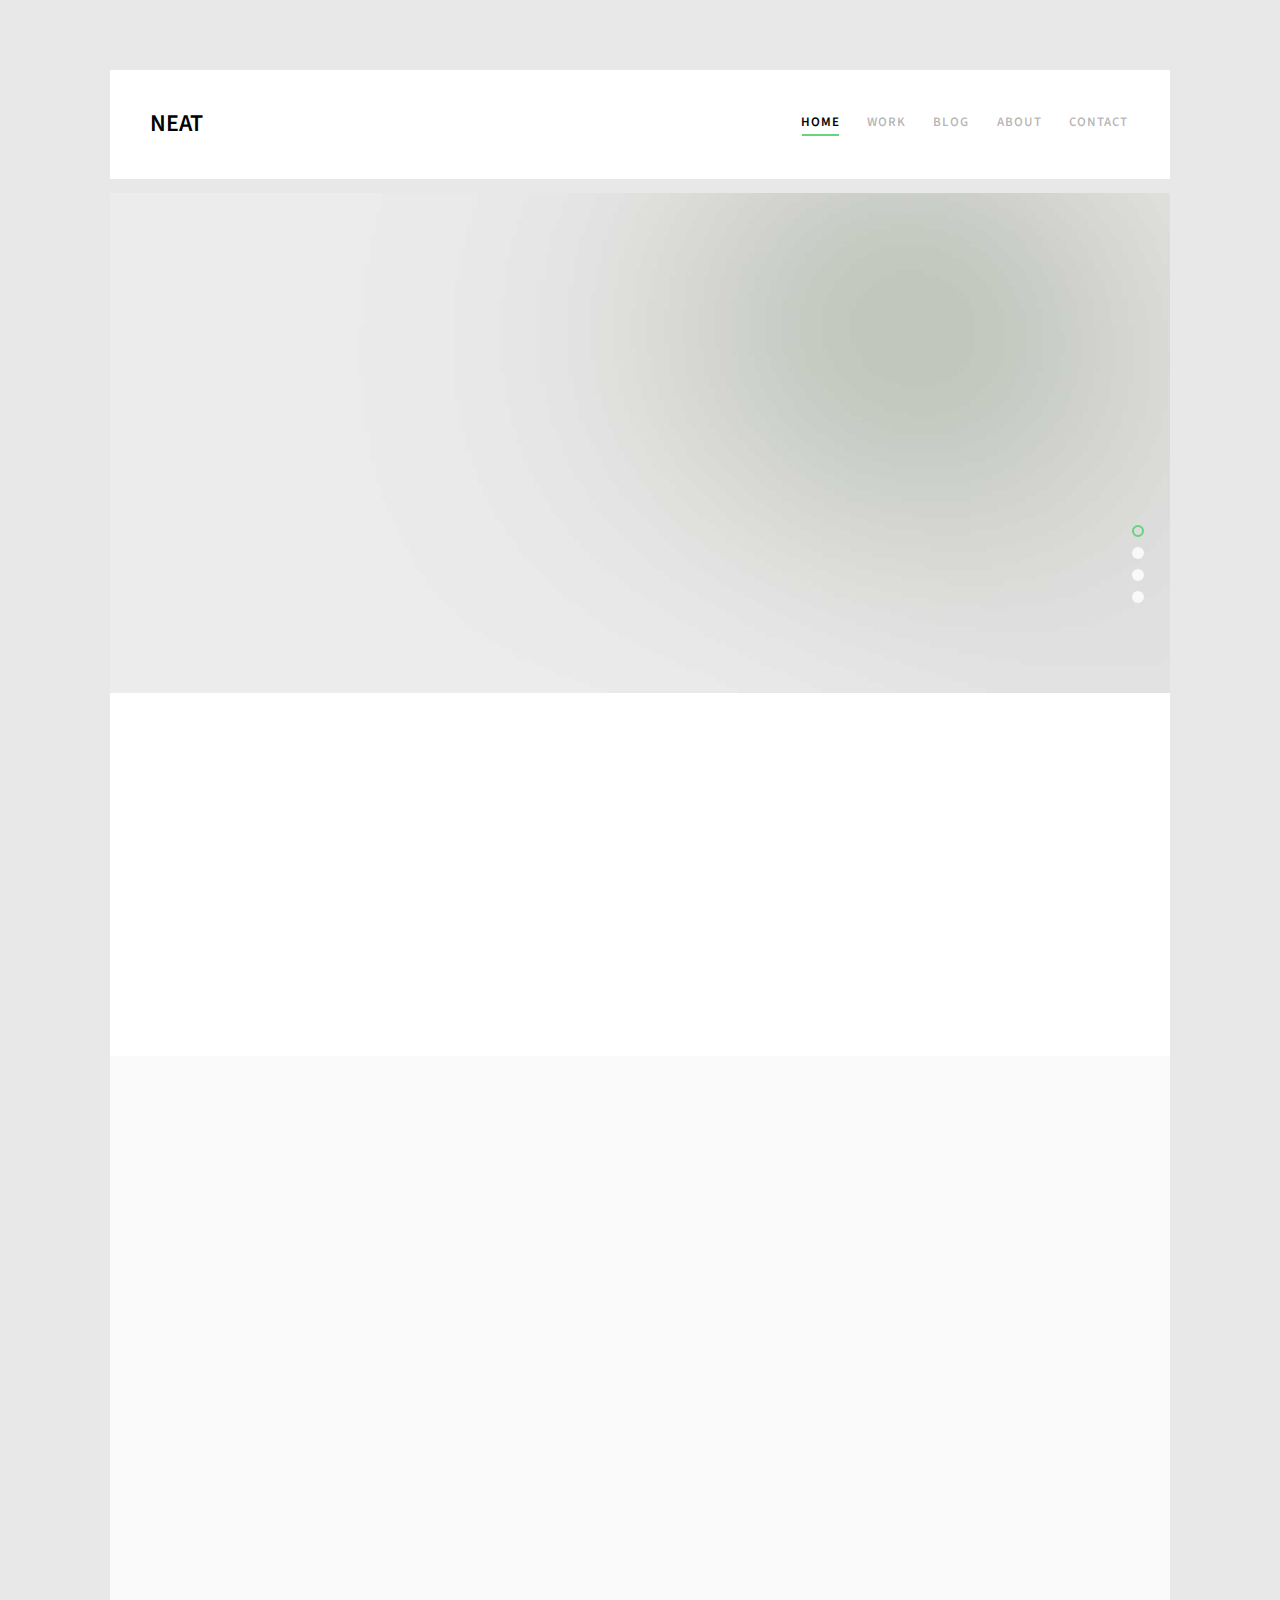
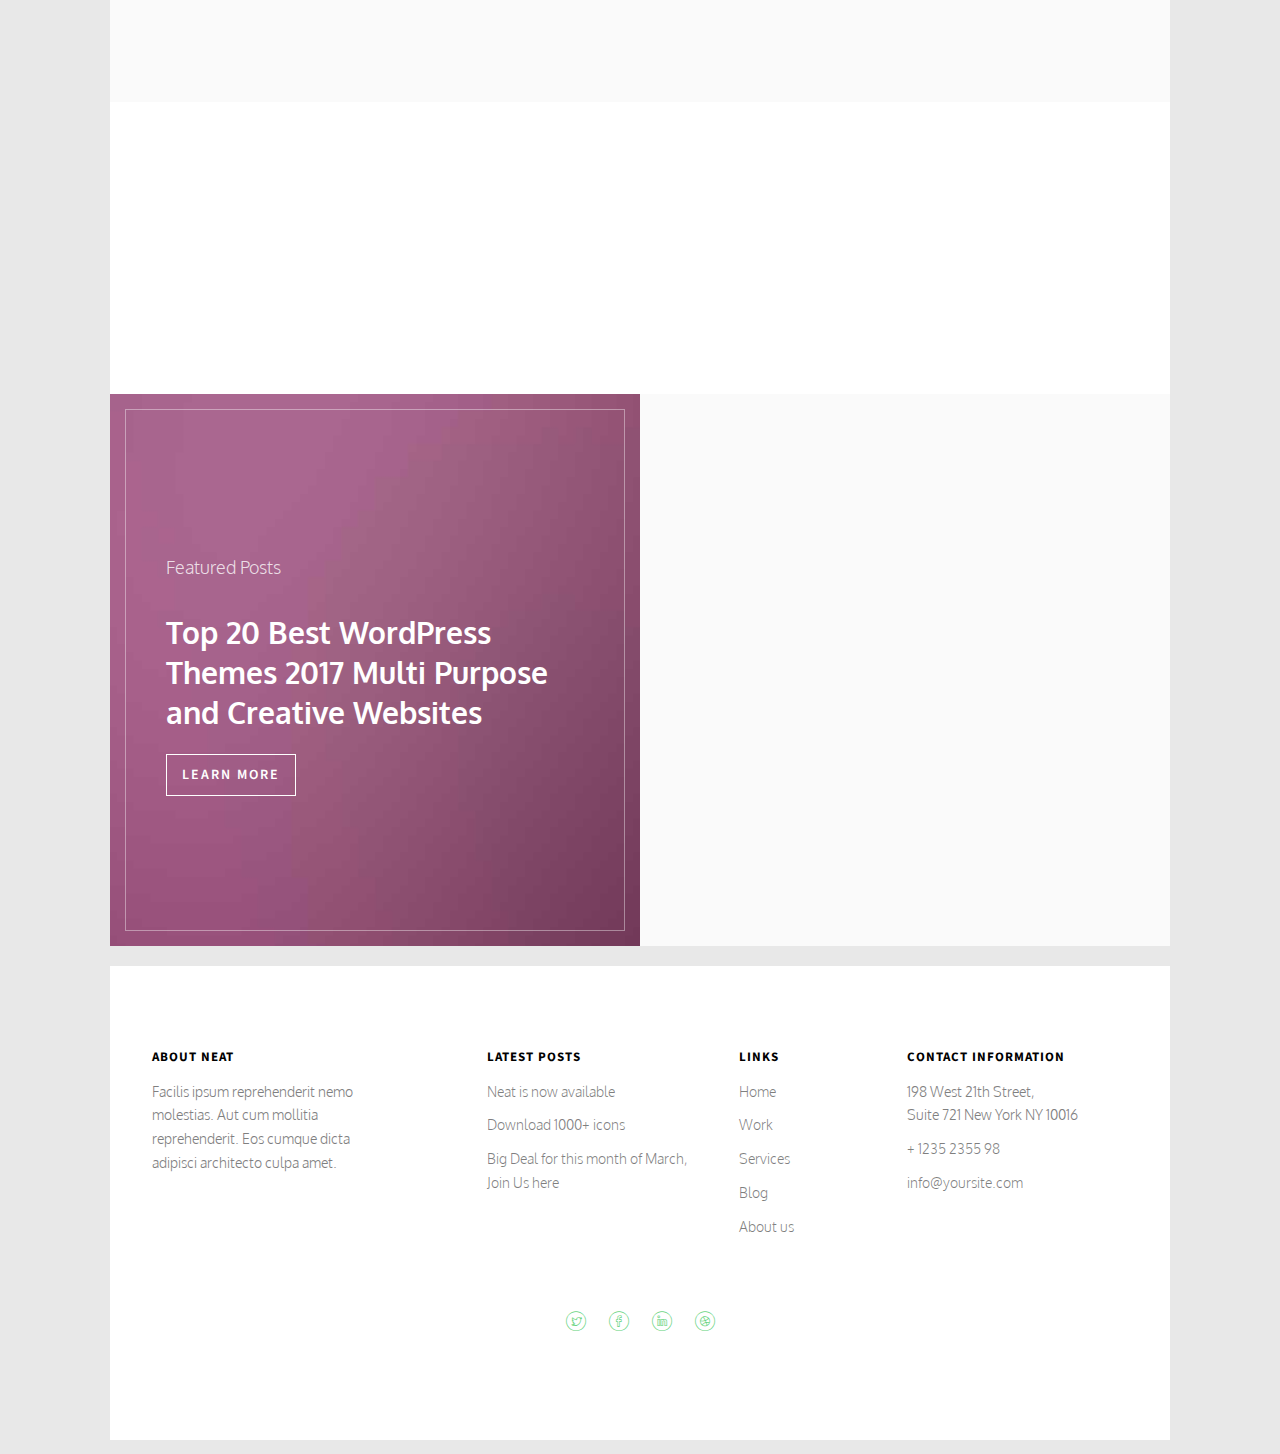
<file: index.html>
<!DOCTYPE HTML>
<html>
	<head>
	<meta charset="utf-8">
	<meta http-equiv="X-UA-Compatible" content="IE=edge">
	<meta name="viewport" content="width=device-width, initial-scale=1">

  	<!-- Facebook and Twitter integration -->
	<meta property="og:title" content=""/>
	<meta property="og:image" content=""/>
	<meta property="og:url" content=""/>
	<meta property="og:site_name" content=""/>
	<meta property="og:description" content=""/>
	<meta name="twitter:title" content="" />
	<meta name="twitter:image" content="" />
	<meta name="twitter:url" content="" />
	<meta name="twitter:card" content="" />

	<link href="https://fonts.googleapis.com/css?family=Oxygen:300,400" rel="stylesheet">
	<link href="https://fonts.googleapis.com/css?family=Source+Sans+Pro:400,600,700" rel="stylesheet">
	
	<!-- Animate.css -->
	<link rel="stylesheet" href="css/animate.css">
	<!-- Icomoon Icon Fonts-->
	<link rel="stylesheet" href="css/icomoon.css">
	<!-- Bootstrap  -->
	<link rel="stylesheet" href="css/bootstrap.css">

	<!-- Magnific Popup -->
	<link rel="stylesheet" href="css/magnific-popup.css">

	<!-- Flexslider  -->
	<link rel="stylesheet" href="css/flexslider.css">

	<!-- Theme style  -->
	<link rel="stylesheet" href="css/style.css">

	<!-- Modernizr JS -->
	<script src="js/modernizr-2.6.2.min.js"></script>
	<!-- FOR IE9 below -->
	<!--[if lt IE 9]>
	<script src="js/respond.min.js"></script>
	<![endif]-->

	</head>
	<body>
		
	<div class="fh5co-loader"></div>
	
	<div id="page">
	<nav class="fh5co-nav" role="navigation">
		<div class="container-wrap">
			<div class="top-menu">
				<div class="row">
					<div class="col-xs-2">
						<div id="fh5co-logo"><a href="index.html">Neat</a></div>
					</div>
					<div class="col-xs-10 text-right menu-1">
						<ul>
							<li class="active"><a href="index.html">Home</a></li>
							<li><a href="work.html">Work</a></li>
							<li class="has-dropdown">
								<a href="blog.html">Blog</a>
								<ul class="dropdown">
									<li><a href="#">Web Design</a></li>
									<li><a href="#">eCommerce</a></li>
									<li><a href="#">Branding</a></li>
									<li><a href="#">API</a></li>
								</ul>
							</li>
							<li><a href="about.html">About</a></li>
							<li><a href="contact.html">Contact</a></li>
						</ul>
					</div>
				</div>
				
			</div>
		</div>
	</nav>
	<div class="container-wrap">
		<aside id="fh5co-hero">
			<div class="flexslider">
				<ul class="slides">
			   	<li style="background-image: url(images/img_bg_1.jpg);">
			   		<div class="overlay-gradient"></div>
			   		<div class="container-fluid">
			   			<div class="row">
				   			<div class="col-md-6 col-md-offset-3 col-md-pull-3 slider-text">
				   				<div class="slider-text-inner">
				   					<h1>Not Every Project Needs To Be Perfect</h1>
										<p><a class="btn btn-primary btn-demo" href="#"></i> View Demo</a> <a class="btn btn-primary btn-learn">Learn More</a></p>
				   				</div>
				   			</div>
				   		</div>
			   		</div>
			   	</li>
			   	<li style="background-image: url(images/img_bg_2.jpg);">
			   		<div class="overlay-gradient"></div>
			   		<div class="container-fluid">
			   			<div class="row">
				   			<div class="col-md-6 col-md-offset-3 col-md-push-3 slider-text">
				   				<div class="slider-text-inner">
				   					<h1> For People Who Tell Stories</h1>
										<p><a class="btn btn-primary btn-demo" href="#"></i> View Demo</a> <a class="btn btn-primary btn-learn">Learn More</a></p>
				   				</div>
				   			</div>
				   		</div>
			   		</div>
			   	</li>
			   	<li style="background-image: url(images/img_bg_3.jpg);">
			   		<div class="overlay-gradient"></div>
			   		<div class="container-fluids">
			   			<div class="row">
				   			<div class="col-md-6 col-md-offset-3 slider-text">
				   				<div class="slider-text-inner text-center">
				   					<h1>What Would You Like To Learn?</h1>
										<p><a class="btn btn-primary btn-demo" href="#"></i> View Demo</a> <a class="btn btn-primary btn-learn">Learn More</a></p>
				   				</div>
				   			</div>
				   		</div>
			   		</div>
			   	</li>
			   	<li style="background-image: url(images/img_bg_4.jpg);">
			   		<div class="overlay-gradient"></div>
			   		<div class="container-fluid">
			   			<div class="row">
				   			<div class="col-md-6 col-md-offset-3 col-md-push-3 slider-text">
				   				<div class="slider-text-inner">
				   					<h1>I Love to Tell My Story</h1>
										<p><a class="btn btn-primary btn-demo" href="#"></i> View Demo</a> <a class="btn btn-primary btn-learn">Learn More</a></p>
				   				</div>
				   			</div>
				   		</div>
			   		</div>
			   	</li>	   	
			  	</ul>
		  	</div>
		</aside>
		<div id="fh5co-services">
			<div class="row">
				<div class="col-md-4 text-center animate-box">
					<div class="services">
						<span class="icon">
							<i class="icon-diamond"></i>
						</span>
						<div class="desc">
							<h3><a href="#">Brand Identity</a></h3>
							<p>Dignissimos asperiores vitae velit veniam totam fuga molestias accusamus alias autem provident. Odit ab aliquam dolor eius.</p>
						</div>
					</div>
				</div>
				<div class="col-md-4 text-center animate-box">
					<div class="services">
						<span class="icon">
							<i class="icon-lab2"></i>
						</span>
						<div class="desc">
							<h3><a href="#">Web Design &amp; UI</a></h3>
							<p>Dignissimos asperiores vitae velit veniam totam fuga molestias accusamus alias autem provident. Odit ab aliquam dolor eius.</p>
						</div>
					</div>
				</div>
				<div class="col-md-4 text-center animate-box">
					<div class="services">
						<span class="icon">
							<i class="icon-settings"></i>
						</span>
						<div class="desc">
							<h3><a href="#">Web Development</a></h3>
							<p>Dignissimos asperiores vitae velit veniam totam fuga molestias accusamus alias autem provident. Odit ab aliquam dolor eius.</p>
						</div>
					</div>
				</div>
			</div>
		</div>

		<div id="fh5co-work" class="fh5co-light-grey">
			<div class="row animate-box">
				<div class="col-md-6 col-md-offset-3 text-center fh5co-heading">
					<h2>Work</h2>
					<p>Dignissimos asperiores vitae velit veniam totam fuga molestias accusamus alias autem provident. Odit ab aliquam dolor eius.</p>
				</div>
			</div>
			<div class="row">
				<div class="col-md-4 text-center animate-box">
					<a href="work-single.html" class="work"  style="background-image: url(images/portfolio-1.jpg);">
						<div class="desc">
							<h3>Project Name</h3>
							<span>Illustration</span>
						</div>
					</a>
				</div>
				<div class="col-md-4 text-center animate-box">
					<a href="work-single.html" class="work" style="background-image: url(images/portfolio-2.jpg);">
						<div class="desc">
							<h3>Project Name</h3>
							<span>Brading</span>
						</div>
					</a>
				</div>
				<div class="col-md-4 text-center animate-box">
					<a href="work-single.html" class="work" style="background-image: url(images/portfolio-3.jpg);">
						<div class="desc">
							<h3>Project Name</h3>
							<span>Illustration</span>
						</div>
					</a>
				</div>
			</div>
		</div>

		<div id="fh5co-counter" class="fh5co-counters">
			<div class="row">
				<div class="col-md-6 col-md-offset-3 text-center animate-box">
					<p>We have a fun facts far far away, behind the word mountains, far from the countries Vokalia and Consonantia, there live the blind texts.</p>
					</div>
			</div>
			<div class="row animate-box">
				<div class="col-md-8 col-md-offset-2">
					<div class="row">
						<div class="col-md-3 text-center">
							<span class="fh5co-counter js-counter" data-from="0" data-to="3452" data-speed="5000" data-refresh-interval="50"></span>
							<span class="fh5co-counter-label">Cups of Coffee</span>
						</div>
						<div class="col-md-3 text-center">
							<span class="fh5co-counter js-counter" data-from="0" data-to="234" data-speed="5000" data-refresh-interval="50"></span>
							<span class="fh5co-counter-label">Client</span>
						</div>
						<div class="col-md-3 text-center">
							<span class="fh5co-counter js-counter" data-from="0" data-to="6542" data-speed="5000" data-refresh-interval="50"></span>
							<span class="fh5co-counter-label">Projects</span>
						</div>
						<div class="col-md-3 text-center">
							<span class="fh5co-counter js-counter" data-from="0" data-to="8687" data-speed="5000" data-refresh-interval="50"></span>
							<span class="fh5co-counter-label">Done Projects</span>
						</div>
					</div>
				</div>
			</div>
		</div>

		<div id="fh5co-blog" class="blog-flex">
			<div class="featured-blog" style="background-image: url(images/blog-1.jpg);">
				<div class="desc-t">
					<div class="desc-tc">
						<span class="featured-head">Featured Posts</span>
						<h3><a href="#">Top 20 Best WordPress Themes 2017 Multi Purpose and Creative Websites</a></h3>
						<span><a href="#" class="read-button">Learn More</a></span>
					</div>
				</div>
			</div>
			<div class="blog-entry fh5co-light-grey">
				<div class="row animate-box">
					<div class="col-md-12">
						<h2>Latest Posts</h2>
					</div>
				</div>
				<div class="row">
					<div class="col-md-12 animate-box">
						<a href="#" class="blog-post">
							<span class="img" style="background-image: url(images/blog-2.jpg);"></span>
							<div class="desc">
								<h3>26 Best Education WordPress Themes 2017 You Need To See</h3>
								<span class="cat">Collection</span>
							</div>
						</a>
					</div>
					<div class="col-md-12 animate-box">
						<a href="#" class="blog-post">
							<span class="img" style="background-image: url(images/blog-1.jpg);"></span>
							<div class="desc">
								<h3>16 Outstanding Photography WordPress Themes You Must See</h3>
								<span class="cat">Collection</span>
							</div>
						</a>
					</div>
					<div class="col-md-12 animate-box">
						<a href="#" class="blog-post">
							<span class="img" style="background-image: url(images/blog-3.jpg);"></span>
							<div class="desc">
								<h3>16 Outstanding Photography WordPress Themes You Must See</h3>
								<span class="cat">Collection</span>
							</div>
						</a>
					</div>
				</div>
			</div>
		</div>
	</div><!-- END container-wrap -->

	<div class="container-wrap">
		<footer id="fh5co-footer" role="contentinfo">
			<div class="row">
				<div class="col-md-3 fh5co-widget">
					<h4>About Neat</h4>
					<p>Facilis ipsum reprehenderit nemo molestias. Aut cum mollitia reprehenderit. Eos cumque dicta adipisci architecto culpa amet.</p>
				</div>
				<div class="col-md-3 col-md-push-1">
					<h4>Latest Posts</h4>
					<ul class="fh5co-footer-links">
						<li><a href="#">Neat is now available</a></li>
						<li><a href="#">Download 1000+ icons</a></li>
						<li><a href="#">Big Deal for this month of March, Join Us here</a></li>
					</ul>
				</div>

				<div class="col-md-3 col-md-push-1">
					<h4>Links</h4>
					<ul class="fh5co-footer-links">
						<li><a href="#">Home</a></li>
						<li><a href="#">Work</a></li>
						<li><a href="#">Services</a></li>
						<li><a href="#">Blog</a></li>
						<li><a href="#">About us</a></li>
					</ul>
				</div>

				<div class="col-md-3">
					<h4>Contact Information</h4>
					<ul class="fh5co-footer-links">
						<li>198 West 21th Street, <br> Suite 721 New York NY 10016</li>
						<li><a href="tel://1234567920">+ 1235 2355 98</a></li>
						<li><a href="mailto:info@yoursite.com">info@yoursite.com</a></li>
					</ul>
				</div>

			</div>

			<div class="row copyright">
				<div class="col-md-12 text-center">
					<p>
						<ul class="fh5co-social-icons">
							<li><a href="#"><i class="icon-twitter"></i></a></li>
							<li><a href="#"><i class="icon-facebook"></i></a></li>
							<li><a href="#"><i class="icon-linkedin"></i></a></li>
							<li><a href="#"><i class="icon-dribbble"></i></a></li>
						</ul>
					</p>
				</div>
			</div>
		</footer>
	</div><!-- END container-wrap -->
	</div>

	<div class="gototop js-top">
		<a href="#" class="js-gotop"><i class="icon-arrow-up2"></i></a>
	</div>
	
	<!-- jQuery -->
	<script src="js/jquery.min.js"></script>
	<!-- jQuery Easing -->
	<script src="js/jquery.easing.1.3.js"></script>
	<!-- Bootstrap -->
	<script src="js/bootstrap.min.js"></script>
	<!-- Waypoints -->
	<script src="js/jquery.waypoints.min.js"></script>
	<!-- Flexslider -->
	<script src="js/jquery.flexslider-min.js"></script>
	<!-- Magnific Popup -->
	<script src="js/jquery.magnific-popup.min.js"></script>
	<script src="js/magnific-popup-options.js"></script>
	<!-- Counters -->
	<script src="js/jquery.countTo.js"></script>
	<!-- Main -->
	<script src="js/main.js"></script>

	</body>
</html>
</file>
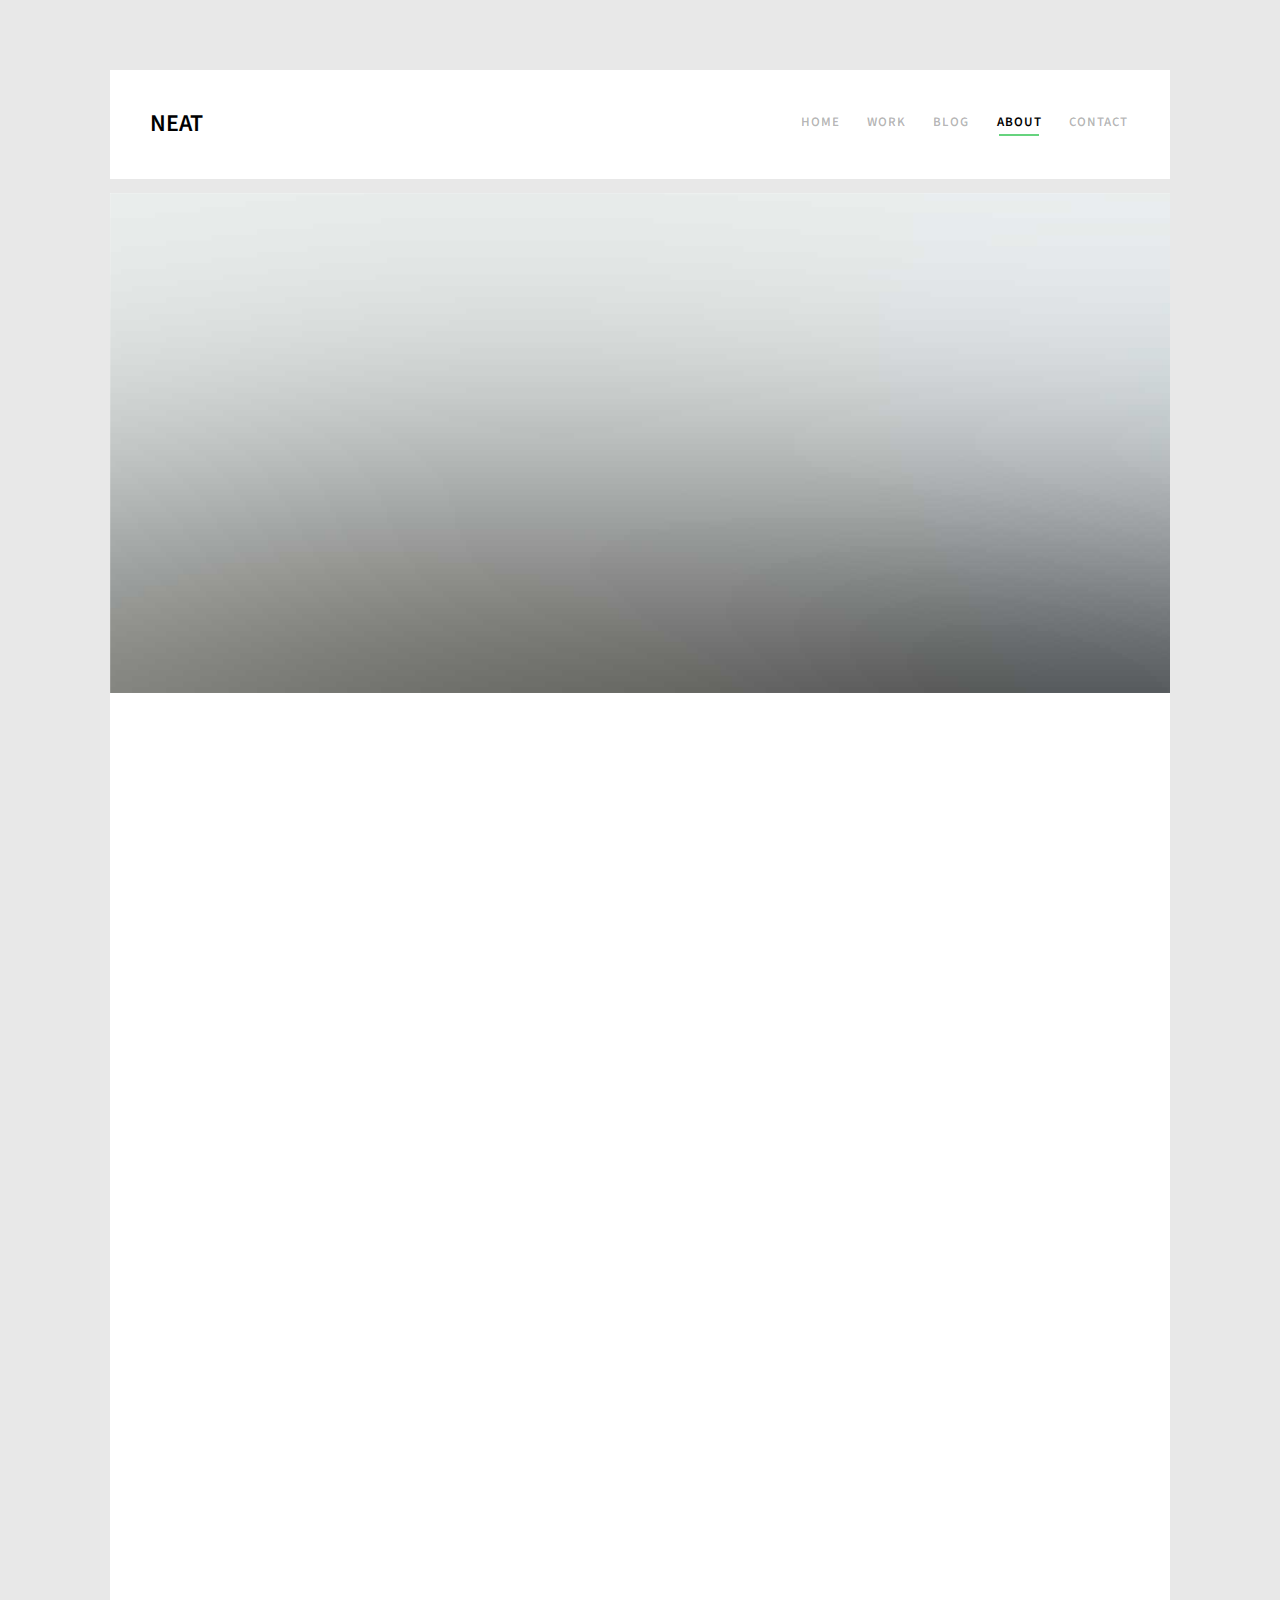
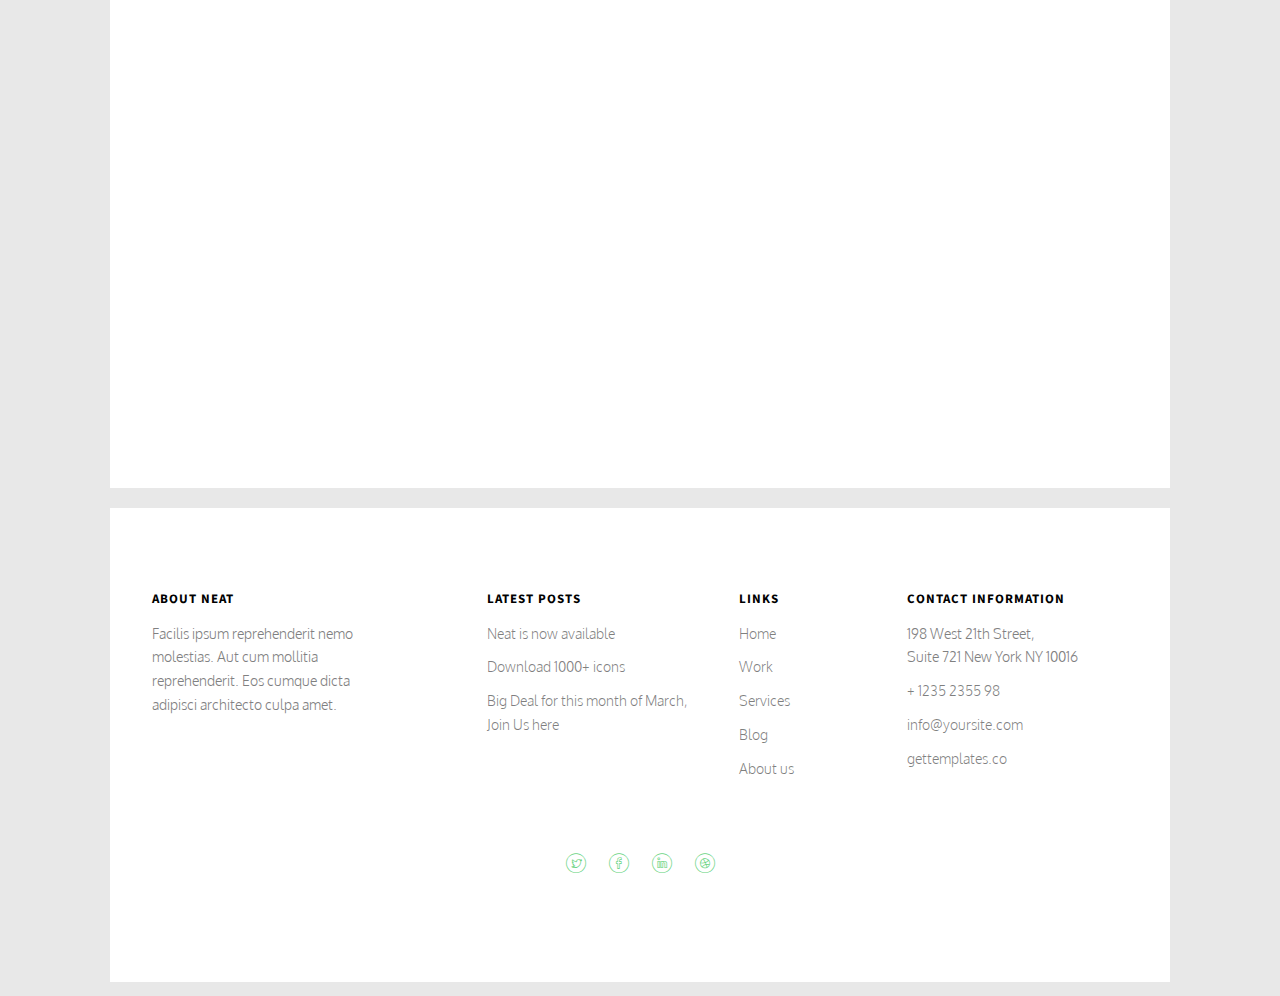
<file: about.html>
<!DOCTYPE HTML>
<html>
	<head>
	<meta charset="utf-8">
	<meta http-equiv="X-UA-Compatible" content="IE=edge">
	<meta name="viewport" content="width=device-width, initial-scale=1">

  	<!-- Facebook and Twitter integration -->
	<meta property="og:title" content=""/>
	<meta property="og:image" content=""/>
	<meta property="og:url" content=""/>
	<meta property="og:site_name" content=""/>
	<meta property="og:description" content=""/>
	<meta name="twitter:title" content="" />
	<meta name="twitter:image" content="" />
	<meta name="twitter:url" content="" />
	<meta name="twitter:card" content="" />

	<link href="https://fonts.googleapis.com/css?family=Oxygen:300,400" rel="stylesheet">
	<link href="https://fonts.googleapis.com/css?family=Source+Sans+Pro:400,600,700" rel="stylesheet">
	
	<!-- Animate.css -->
	<link rel="stylesheet" href="css/animate.css">
	<!-- Icomoon Icon Fonts-->
	<link rel="stylesheet" href="css/icomoon.css">
	<!-- Bootstrap  -->
	<link rel="stylesheet" href="css/bootstrap.css">

	<!-- Magnific Popup -->
	<link rel="stylesheet" href="css/magnific-popup.css">

	<!-- Flexslider  -->
	<link rel="stylesheet" href="css/flexslider.css">

	<!-- Theme style  -->
	<link rel="stylesheet" href="css/style.css">

	<!-- Modernizr JS -->
	<script src="js/modernizr-2.6.2.min.js"></script>
	<!-- FOR IE9 below -->
	<!--[if lt IE 9]>
	<script src="js/respond.min.js"></script>
	<![endif]-->

	</head>
	<body>
		
	<div class="fh5co-loader"></div>
	
	<div id="page">
	<nav class="fh5co-nav" role="navigation">
		<div class="container-wrap">
			<div class="top-menu">
				<div class="row">
					<div class="col-xs-2">
						<div id="fh5co-logo"><a href="index.html">Neat</a></div>
					</div>
					<div class="col-xs-10 text-right menu-1">
						<ul>
							<li><a href="index.html">Home</a></li>
							<li><a href="work.html">Work</a></li>
							<li class="has-dropdown">
								<a href="blog.html">Blog</a>
								<ul class="dropdown">
									<li><a href="#">Web Design</a></li>
									<li><a href="#">eCommerce</a></li>
									<li><a href="#">Branding</a></li>
									<li><a href="#">API</a></li>
								</ul>
							</li>
							<li class="active"><a href="about.html">About</a></li>
							<li><a href="contact.html">Contact</a></li>
						</ul>
					</div>
				</div>
				
			</div>
		</div>
	</nav>
	<div class="container-wrap">
		<aside id="fh5co-hero">
			<div class="flexslider">
				<ul class="slides">
			   	<li style="background-image: url(images/img_bg_3.jpg);">
			   		<div class="overlay-gradient"></div>
			   		<div class="container-fluids">
			   			<div class="row">
				   			<div class="col-md-6 col-md-offset-3 slider-text slider-text-bg">
				   				<div class="slider-text-inner text-center">
				   					<h1>About</h1>
				   				</div>
				   			</div>
				   		</div>
			   		</div>
			   	</li>		   	
			  	</ul>
		  	</div>
		</aside>		
		<div id="fh5co-about">
			<div class="row animate-box">
				<div class="col-md-6 col-md-offset-3 text-center heading-section">
					<h3>Our History</h3>
					<p>Far far away, behind the word mountains, far from the countries Vokalia and Consonantia, there live the blind texts.</p>
				</div>
			</div>

			<div class="row">
				<div class="col-md-10 col-md-offset-1 text-center animate-box">
					<p><img src="images/cover_bg_3.jpg" class="img-responsive"></p>
				</div>
				<div class="col-md-8 col-md-offset-2 text-center animate-box">
					<div class="about-desc">
						<h3>Hi! I'm Kathy</h3>
						<p>I am a French Designer. Facilis ipsum reprehenderit nemo molestias. Aut cum mollitia reprehenderit. Eos cumque dicta adipisci architecto culpa amet. Dignissimos asperiores vitae velit veniam totam fuga molestias accusamus alias autem provident. Odit ab aliquam dolor eius.</p>
						<p>
							<ul class="fh5co-social-icons">
								<li><a href="#"><i class="icon-twitter"></i></a></li>
								<li><a href="#"><i class="icon-facebook"></i></a></li>
								<li><a href="#"><i class="icon-linkedin"></i></a></li>
								<li><a href="#"><i class="icon-dribbble"></i></a></li>
							</ul>
						</p>
					</div>
				</div>
			</div>
		</div>
	</div><!-- END container-wrap -->

	<div class="container-wrap">
		<footer id="fh5co-footer" role="contentinfo">
			<div class="row">
				<div class="col-md-3 fh5co-widget">
					<h4>About Neat</h4>
					<p>Facilis ipsum reprehenderit nemo molestias. Aut cum mollitia reprehenderit. Eos cumque dicta adipisci architecto culpa amet.</p>
				</div>
				<div class="col-md-3 col-md-push-1">
					<h4>Latest Posts</h4>
					<ul class="fh5co-footer-links">
						<li><a href="#">Neat is now available</a></li>
						<li><a href="#">Download 1000+ icons</a></li>
						<li><a href="#">Big Deal for this month of March, Join Us here</a></li>
					</ul>
				</div>

				<div class="col-md-3 col-md-push-1">
					<h4>Links</h4>
					<ul class="fh5co-footer-links">
						<li><a href="#">Home</a></li>
						<li><a href="#">Work</a></li>
						<li><a href="#">Services</a></li>
						<li><a href="#">Blog</a></li>
						<li><a href="#">About us</a></li>
					</ul>
				</div>

				<div class="col-md-3">
					<h4>Contact Information</h4>
					<ul class="fh5co-footer-links">
						<li>198 West 21th Street, <br> Suite 721 New York NY 10016</li>
						<li><a href="tel://1234567920">+ 1235 2355 98</a></li>
						<li><a href="mailto:info@yoursite.com">info@yoursite.com</a></li>
						<li><a href="http://gettemplates.co">gettemplates.co</a></li>
					</ul>
				</div>

			</div>

			<div class="row copyright">
				<div class="col-md-12 text-center">
					<p>

					</p>
					<p>
						<ul class="fh5co-social-icons">
							<li><a href="#"><i class="icon-twitter"></i></a></li>
							<li><a href="#"><i class="icon-facebook"></i></a></li>
							<li><a href="#"><i class="icon-linkedin"></i></a></li>
							<li><a href="#"><i class="icon-dribbble"></i></a></li>
						</ul>
					</p>
				</div>
			</div>
		</footer>
	</div><!-- END container-wrap -->
	</div>

	<div class="gototop js-top">
		<a href="#" class="js-gotop"><i class="icon-arrow-up2"></i></a>
	</div>
	
	<!-- jQuery -->
	<script src="js/jquery.min.js"></script>
	<!-- jQuery Easing -->
	<script src="js/jquery.easing.1.3.js"></script>
	<!-- Bootstrap -->
	<script src="js/bootstrap.min.js"></script>
	<!-- Waypoints -->
	<script src="js/jquery.waypoints.min.js"></script>
	<!-- Flexslider -->
	<script src="js/jquery.flexslider-min.js"></script>
	<!-- Magnific Popup -->
	<script src="js/jquery.magnific-popup.min.js"></script>
	<script src="js/magnific-popup-options.js"></script>
	<!-- Counters -->
	<script src="js/jquery.countTo.js"></script>
	<!-- Main -->
	<script src="js/main.js"></script>

	</body>
</html>
</file>
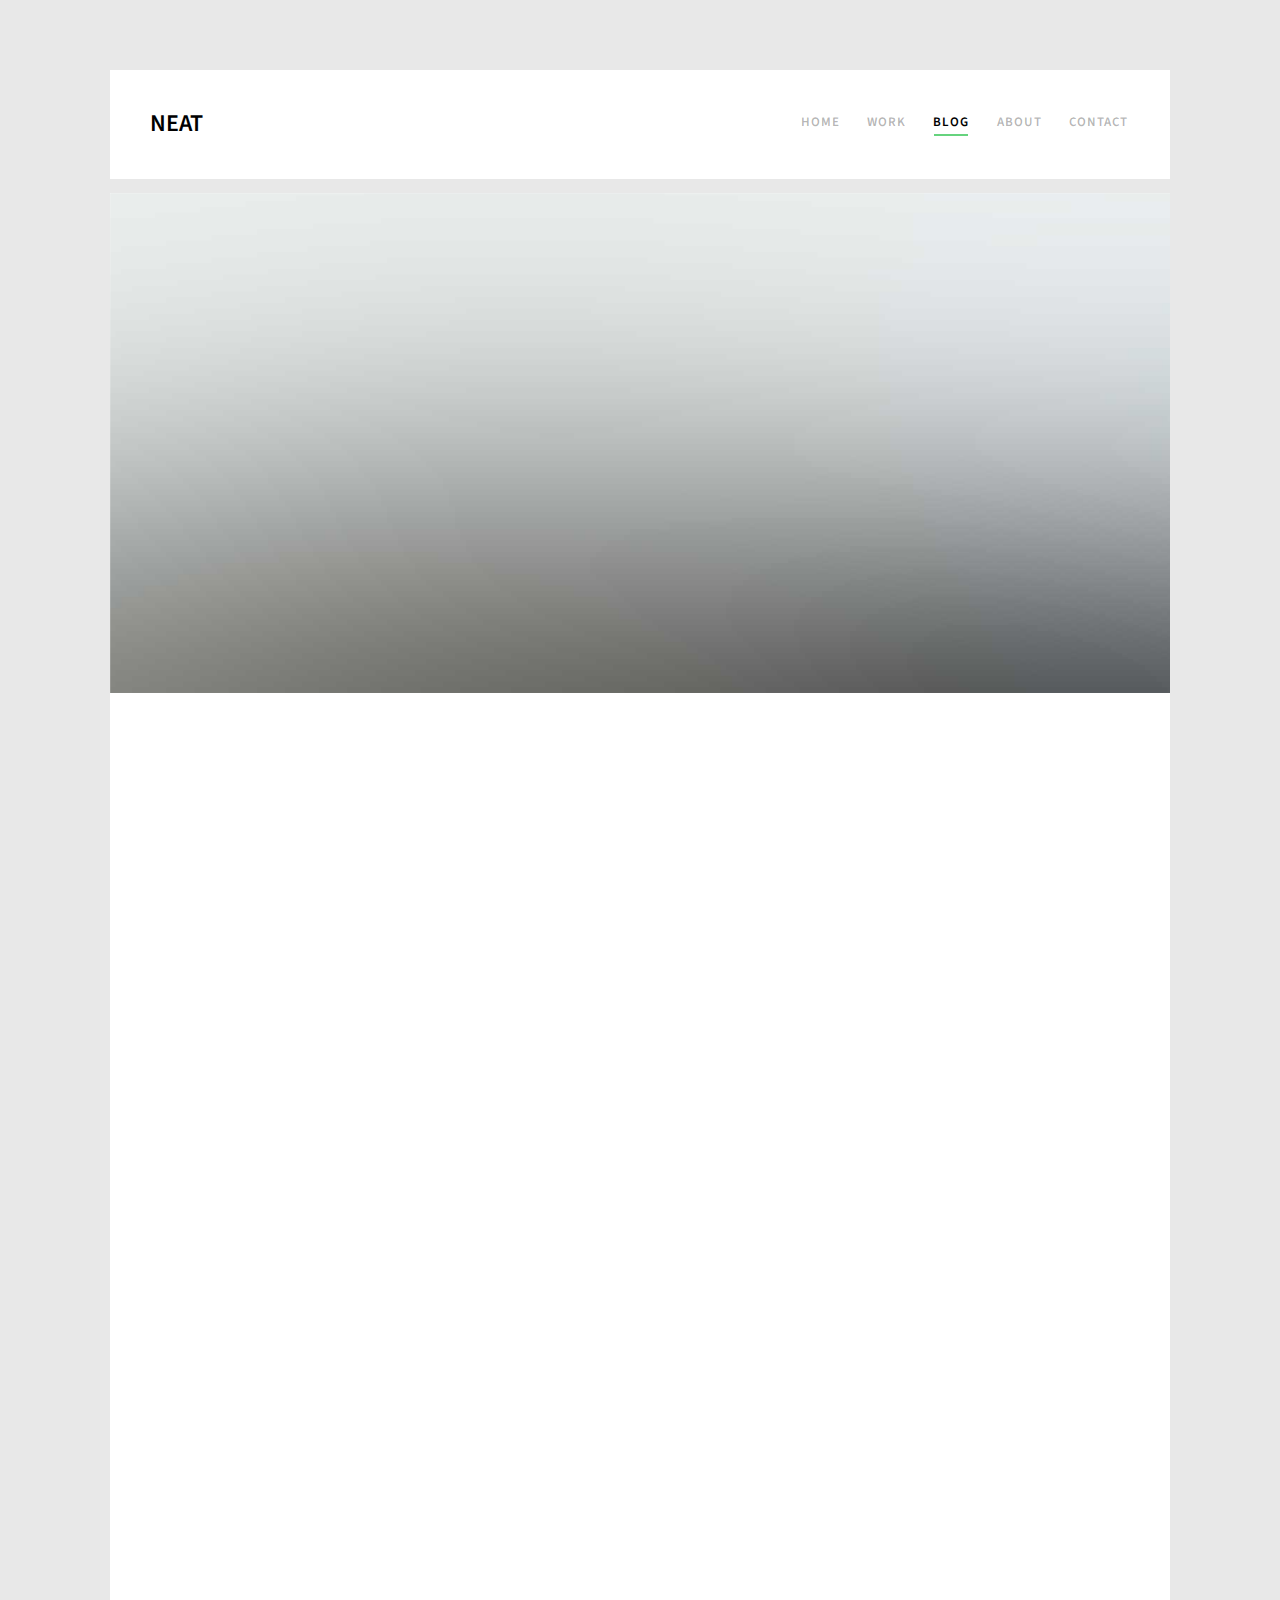
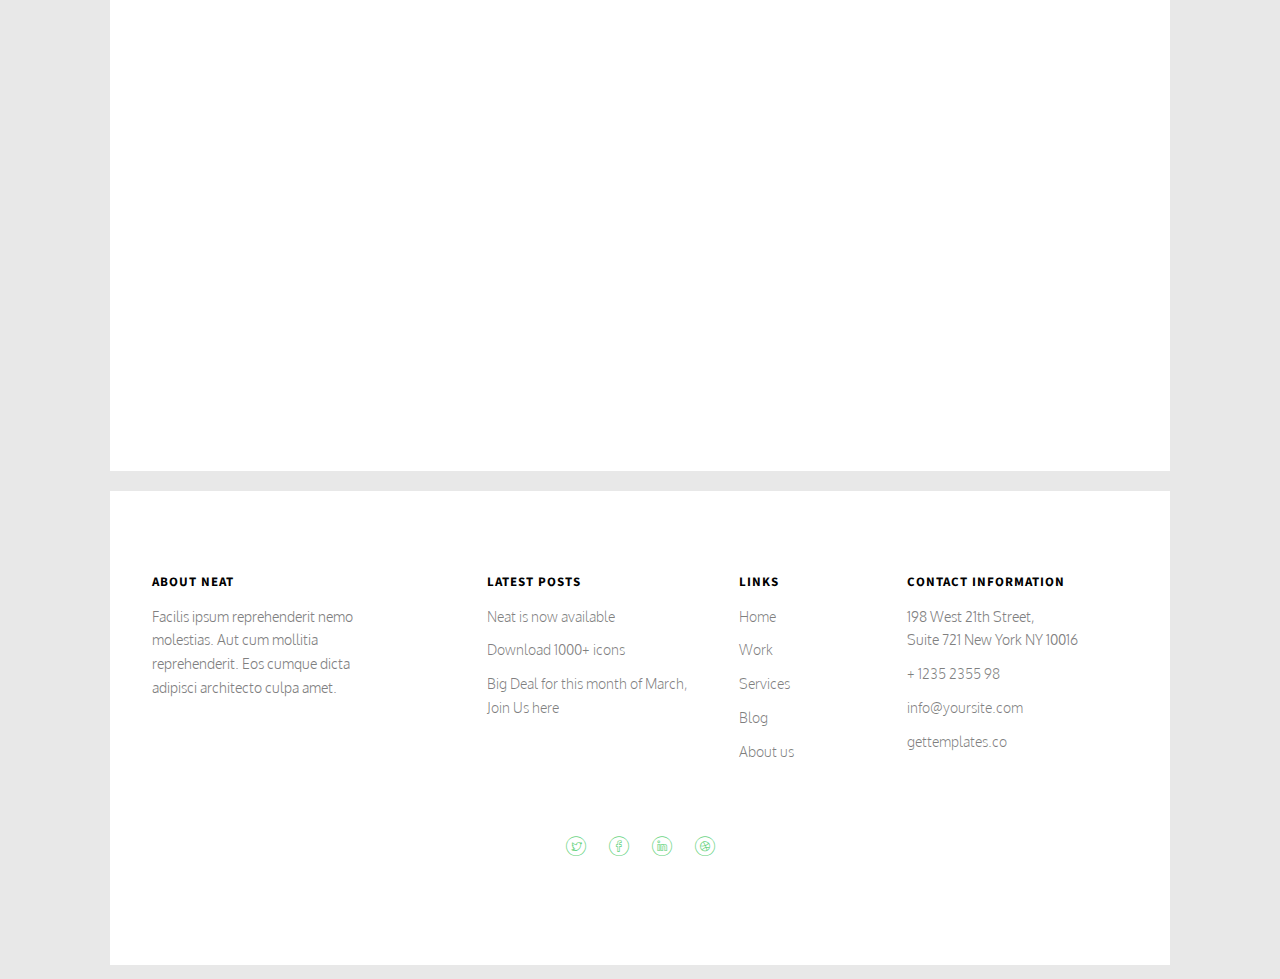
<file: blog.html>
<!DOCTYPE HTML>
<html>
	<head>
	<meta charset="utf-8">
	<meta http-equiv="X-UA-Compatible" content="IE=edge">
	<meta name="viewport" content="width=device-width, initial-scale=1">
  	<!-- Facebook and Twitter integration -->
	<meta property="og:title" content=""/>
	<meta property="og:image" content=""/>
	<meta property="og:url" content=""/>
	<meta property="og:site_name" content=""/>
	<meta property="og:description" content=""/>
	<meta name="twitter:title" content="" />
	<meta name="twitter:image" content="" />
	<meta name="twitter:url" content="" />
	<meta name="twitter:card" content="" />

	<link href="https://fonts.googleapis.com/css?family=Oxygen:300,400" rel="stylesheet">
	<link href="https://fonts.googleapis.com/css?family=Source+Sans+Pro:400,600,700" rel="stylesheet">
	
	<!-- Animate.css -->
	<link rel="stylesheet" href="css/animate.css">
	<!-- Icomoon Icon Fonts-->
	<link rel="stylesheet" href="css/icomoon.css">
	<!-- Bootstrap  -->
	<link rel="stylesheet" href="css/bootstrap.css">

	<!-- Magnific Popup -->
	<link rel="stylesheet" href="css/magnific-popup.css">

	<!-- Flexslider  -->
	<link rel="stylesheet" href="css/flexslider.css">

	<!-- Theme style  -->
	<link rel="stylesheet" href="css/style.css">

	<!-- Modernizr JS -->
	<script src="js/modernizr-2.6.2.min.js"></script>
	<!-- FOR IE9 below -->
	<!--[if lt IE 9]>
	<script src="js/respond.min.js"></script>
	<![endif]-->

	</head>
	<body>
		
	<div class="fh5co-loader"></div>
	
	<div id="page">
	<nav class="fh5co-nav" role="navigation">
		<div class="container-wrap">
			<div class="top-menu">
				<div class="row">
					<div class="col-xs-2">
						<div id="fh5co-logo"><a href="index.html">Neat</a></div>
					</div>
					<div class="col-xs-10 text-right menu-1">
						<ul>
							<li><a href="index.html">Home</a></li>
							<li><a href="work.html">Work</a></li>
							<li class="has-dropdown active">
								<a href="blog.html">Blog</a>
								<ul class="dropdown">
									<li><a href="#">Web Design</a></li>
									<li><a href="#">eCommerce</a></li>
									<li><a href="#">Branding</a></li>
									<li><a href="#">API</a></li>
								</ul>
							</li>
							<li><a href="about.html">About</a></li>
							<li><a href="contact.html">Contact</a></li>
						</ul>
					</div>
				</div>
				
			</div>
		</div>
	</nav>
	<div class="container-wrap">
		<aside id="fh5co-hero">
			<div class="flexslider">
				<ul class="slides">
			   	<li style="background-image: url(images/img_bg_3.jpg);">
			   		<div class="overlay-gradient"></div>
			   		<div class="container-fluids">
			   			<div class="row">
				   			<div class="col-md-6 col-md-offset-3 slider-text slider-text-bg">
				   				<div class="slider-text-inner text-center">
				   					<h1>Blog</h1>
				   				</div>
				   			</div>
				   		</div>
			   		</div>
			   	</li>		   	
			  	</ul>
		  	</div>
		</aside>		
		<div id="fh5co-blog">
			<div class="row">
				<div class="col-md-4">
					<div class="fh5co-blog animate-box">
						<a href="#" class="blog-bg" style="background-image: url(images/blog-1.jpg);"></a>
						<div class="blog-text">
							<span class="posted_on">Feb. 15th 2016</span>
							<h3><a href="#">Photoshoot On The Street</a></h3>
							<p>Far far away, behind the word mountains, far from the countries Vokalia and Consonantia, there live the blind texts.</p>
							<ul class="stuff">
								<li><i class="icon-heart3"></i>249</li>
								<li><i class="icon-eye2"></i>1,308</li>
								<li><a href="#">Read More<i class="icon-arrow-right22"></i></a></li>
							</ul>
						</div> 
					</div>
				</div>
				<div class="col-md-4">
					<div class="fh5co-blog animate-box">
						<a href="#" class="blog-bg" style="background-image: url(images/blog-2.jpg);"></a>
						<div class="blog-text">
							<span class="posted_on">Feb. 15th 2016</span>
							<h3><a href="#">Surfing at Philippines</a></h3>
							<p>Far far away, behind the word mountains, far from the countries Vokalia and Consonantia, there live the blind texts.</p>
							<ul class="stuff">
								<li><i class="icon-heart3"></i>249</li>
								<li><i class="icon-eye2"></i>1,308</li>
								<li><a href="#">Read More<i class="icon-arrow-right22"></i></a></li>
							</ul>
						</div> 
					</div>
				</div>
				<div class="col-md-4">
					<div class="fh5co-blog animate-box">
						<a href="#" class="blog-bg" style="background-image: url(images/blog-3.jpg);"></a>
						<div class="blog-text">
							<span class="posted_on">Feb. 15th 2016</span>
							<h3><a href="#">Focus On Uderwater</a></h3>
							<p>Far far away, behind the word mountains, far from the countries Vokalia and Consonantia, there live the blind texts.</p>
							<ul class="stuff">
								<li><i class="icon-heart3"></i>249</li>
								<li><i class="icon-eye2"></i>1,308</li>
								<li><a href="#">Read More<i class="icon-arrow-right22"></i></a></li>
							</ul>
						</div> 
					</div>
				</div>
				<div class="col-md-4">
					<div class="fh5co-blog animate-box">
						<a href="#" class="blog-bg" style="background-image: url(images/blog-1.jpg);"></a>
						<div class="blog-text">
							<span class="posted_on">Feb. 15th 2016</span>
							<h3><a href="#">Photoshoot On The Street</a></h3>
							<p>Far far away, behind the word mountains, far from the countries Vokalia and Consonantia, there live the blind texts.</p>
							<ul class="stuff">
								<li><i class="icon-heart3"></i>249</li>
								<li><i class="icon-eye2"></i>1,308</li>
								<li><a href="#">Read More<i class="icon-arrow-right22"></i></a></li>
							</ul>
						</div> 
					</div>
				</div>
				<div class="col-md-4">
					<div class="fh5co-blog animate-box">
						<a href="#" class="blog-bg" style="background-image: url(images/blog-2.jpg);"></a>
						<div class="blog-text">
							<span class="posted_on">Feb. 15th 2016</span>
							<h3><a href="#">Surfing at Philippines</a></h3>
							<p>Far far away, behind the word mountains, far from the countries Vokalia and Consonantia, there live the blind texts.</p>
							<ul class="stuff">
								<li><i class="icon-heart3"></i>249</li>
								<li><i class="icon-eye2"></i>1,308</li>
								<li><a href="#">Read More<i class="icon-arrow-right22"></i></a></li>
							</ul>
						</div> 
					</div>
				</div>
				<div class="col-md-4">
					<div class="fh5co-blog animate-box">
						<a href="#" class="blog-bg" style="background-image: url(images/blog-3.jpg);"></a>
						<div class="blog-text">
							<span class="posted_on">Feb. 15th 2016</span>
							<h3><a href="#">Focus On Uderwater</a></h3>
							<p>Far far away, behind the word mountains, far from the countries Vokalia and Consonantia, there live the blind texts.</p>
							<ul class="stuff">
								<li><i class="icon-heart3"></i>249</li>
								<li><i class="icon-eye2"></i>1,308</li>
								<li><a href="#">Read More<i class="icon-arrow-right22"></i></a></li>
							</ul>
						</div> 
					</div>
				</div>
			</div>
		</div>
	</div><!-- END container-wrap -->

	<div class="container-wrap">
		<footer id="fh5co-footer" role="contentinfo">
			<div class="row">
				<div class="col-md-3 fh5co-widget">
					<h4>About Neat</h4>
					<p>Facilis ipsum reprehenderit nemo molestias. Aut cum mollitia reprehenderit. Eos cumque dicta adipisci architecto culpa amet.</p>
				</div>
				<div class="col-md-3 col-md-push-1">
					<h4>Latest Posts</h4>
					<ul class="fh5co-footer-links">
						<li><a href="#">Neat is now available</a></li>
						<li><a href="#">Download 1000+ icons</a></li>
						<li><a href="#">Big Deal for this month of March, Join Us here</a></li>
					</ul>
				</div>

				<div class="col-md-3 col-md-push-1">
					<h4>Links</h4>
					<ul class="fh5co-footer-links">
						<li><a href="#">Home</a></li>
						<li><a href="#">Work</a></li>
						<li><a href="#">Services</a></li>
						<li><a href="#">Blog</a></li>
						<li><a href="#">About us</a></li>
					</ul>
				</div>

				<div class="col-md-3">
					<h4>Contact Information</h4>
					<ul class="fh5co-footer-links">
						<li>198 West 21th Street, <br> Suite 721 New York NY 10016</li>
						<li><a href="tel://1234567920">+ 1235 2355 98</a></li>
						<li><a href="mailto:info@yoursite.com">info@yoursite.com</a></li>
						<li><a href="http://gettemplates.co">gettemplates.co</a></li>
					</ul>
				</div>

			</div>

			<div class="row copyright">
				<div class="col-md-12 text-center">
					<p>
						<ul class="fh5co-social-icons">
							<li><a href="#"><i class="icon-twitter"></i></a></li>
							<li><a href="#"><i class="icon-facebook"></i></a></li>
							<li><a href="#"><i class="icon-linkedin"></i></a></li>
							<li><a href="#"><i class="icon-dribbble"></i></a></li>
						</ul>
					</p>
				</div>
			</div>
		</footer>
	</div><!-- END container-wrap -->
	</div>

	<div class="gototop js-top">
		<a href="#" class="js-gotop"><i class="icon-arrow-up2"></i></a>
	</div>
	
	<!-- jQuery -->
	<script src="js/jquery.min.js"></script>
	<!-- jQuery Easing -->
	<script src="js/jquery.easing.1.3.js"></script>
	<!-- Bootstrap -->
	<script src="js/bootstrap.min.js"></script>
	<!-- Waypoints -->
	<script src="js/jquery.waypoints.min.js"></script>
	<!-- Flexslider -->
	<script src="js/jquery.flexslider-min.js"></script>
	<!-- Magnific Popup -->
	<script src="js/jquery.magnific-popup.min.js"></script>
	<script src="js/magnific-popup-options.js"></script>
	<!-- Counters -->
	<script src="js/jquery.countTo.js"></script>
	<!-- Main -->
	<script src="js/main.js"></script>

	</body>
</html>
</file>
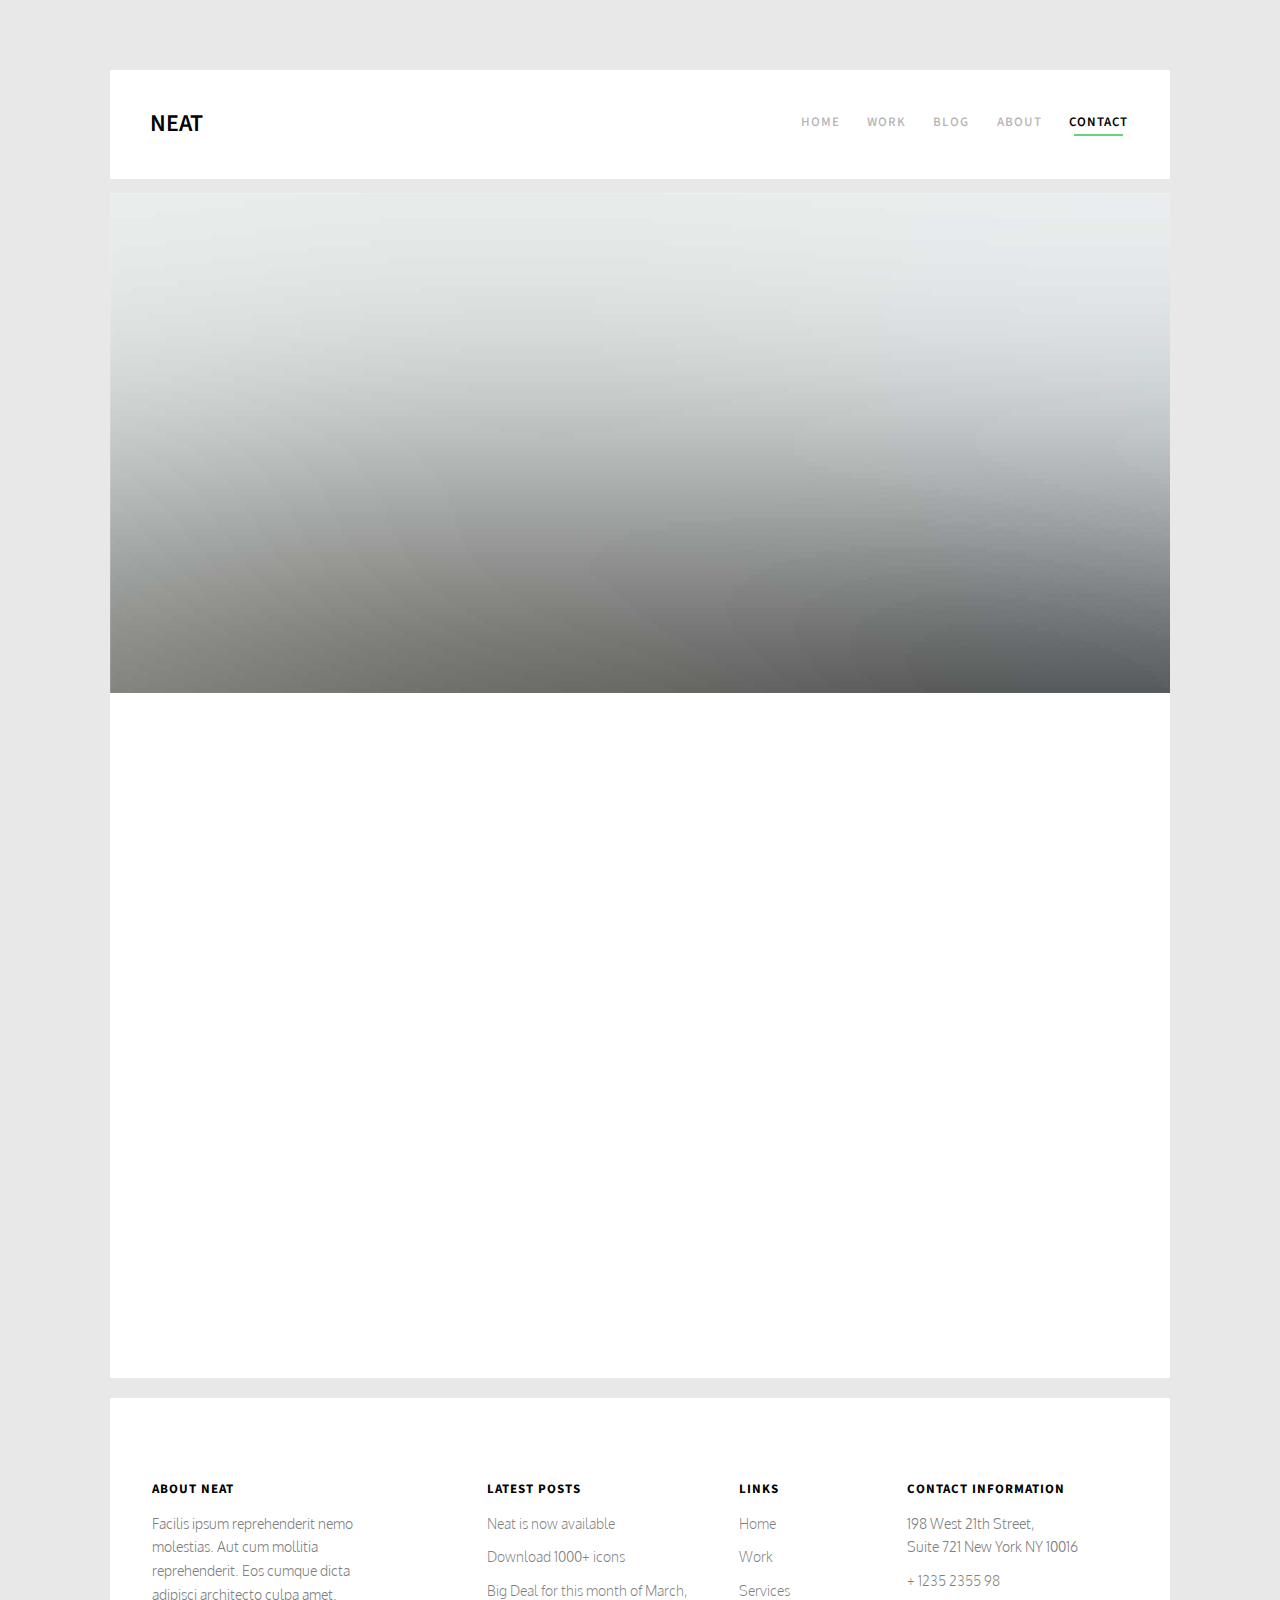
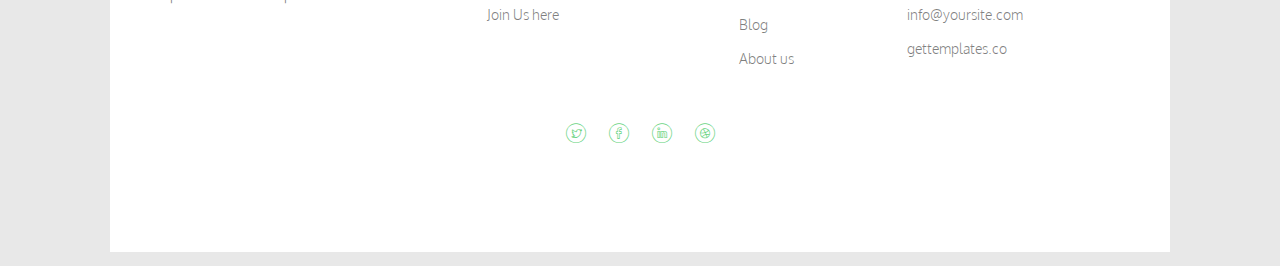
<file: contact.html>
<!DOCTYPE HTML>
<html>
	<head>
	<meta charset="utf-8">
	<meta http-equiv="X-UA-Compatible" content="IE=edge">
	<meta name="viewport" content="width=device-width, initial-scale=1">


  	<!-- Facebook and Twitter integration -->
	<meta property="og:title" content=""/>
	<meta property="og:image" content=""/>
	<meta property="og:url" content=""/>
	<meta property="og:site_name" content=""/>
	<meta property="og:description" content=""/>
	<meta name="twitter:title" content="" />
	<meta name="twitter:image" content="" />
	<meta name="twitter:url" content="" />
	<meta name="twitter:card" content="" />

	<link href="https://fonts.googleapis.com/css?family=Oxygen:300,400" rel="stylesheet">
	<link href="https://fonts.googleapis.com/css?family=Source+Sans+Pro:400,600,700" rel="stylesheet">
	
	<!-- Animate.css -->
	<link rel="stylesheet" href="css/animate.css">
	<!-- Icomoon Icon Fonts-->
	<link rel="stylesheet" href="css/icomoon.css">
	<!-- Bootstrap  -->
	<link rel="stylesheet" href="css/bootstrap.css">

	<!-- Magnific Popup -->
	<link rel="stylesheet" href="css/magnific-popup.css">

	<!-- Flexslider  -->
	<link rel="stylesheet" href="css/flexslider.css">

	<!-- Theme style  -->
	<link rel="stylesheet" href="css/style.css">

	<!-- Modernizr JS -->
	<script src="js/modernizr-2.6.2.min.js"></script>
	<!-- FOR IE9 below -->
	<!--[if lt IE 9]>
	<script src="js/respond.min.js"></script>
	<![endif]-->

	</head>
	<body>
		
	<div class="fh5co-loader"></div>
	
	<div id="page">
	<nav class="fh5co-nav" role="navigation">
		<div class="container-wrap">
			<div class="top-menu">
				<div class="row">
					<div class="col-xs-2">
						<div id="fh5co-logo"><a href="index.html">Neat</a></div>
					</div>
					<div class="col-xs-10 text-right menu-1">
						<ul>
							<li><a href="index.html">Home</a></li>
							<li><a href="work.html">Work</a></li>
							<li class="has-dropdown">
								<a href="blog.html">Blog</a>
								<ul class="dropdown">
									<li><a href="#">Web Design</a></li>
									<li><a href="#">eCommerce</a></li>
									<li><a href="#">Branding</a></li>
									<li><a href="#">API</a></li>
								</ul>
							</li>
							<li><a href="about.html">About</a></li>
							<li class="active"><a href="contact.html">Contact</a></li>
						</ul>
					</div>
				</div>
				
			</div>
		</div>
	</nav>
	<div class="container-wrap">
		<aside id="fh5co-hero">
			<div class="flexslider">
				<ul class="slides">
			   	<li style="background-image: url(images/img_bg_3.jpg);">
			   		<div class="overlay-gradient"></div>
			   		<div class="container-fluids">
			   			<div class="row">
				   			<div class="col-md-6 col-md-offset-3 slider-text slider-text-bg">
				   				<div class="slider-text-inner text-center">
				   					<h1>Contact</h1>
				   				</div>
				   			</div>
				   		</div>
			   		</div>
			   	</li>		   	
			  	</ul>
		  	</div>
		</aside>		
		<div id="fh5co-contact">
			<div class="row animate-box">
				<div class="col-md-6 col-md-offset-3 text-center fh5co-heading">
					<h2>Contact us</h2>
					<p>Far far away, behind the word mountains, far from the countries Vokalia and Consonantia.</p>
				</div>
			</div>
			<div class="row">
				<div class="col-md-3 col-md-push-1 animate-box">
					<h3>Our Address</h3>
					<ul class="contact-info">
						<li><i class="icon-location4"></i>198 West 21th Street, Suite 721 New York NY 10016</li>
						<li><i class="icon-phone3"></i>+ 1235 2355 98</li>
						<li><i class="icon-location3"></i><a href="#">info@yoursite.com</a></li>
						<li><i class="icon-globe2"></i><a href="#">www.yoursite.com</a></li>
					</ul>
				</div>
				<div class="col-md-7 col-md-push-1 animate-box">
					<div class="row">
						<div class="col-md-6">
							<div class="form-group">
								<input type="text" class="form-control" placeholder="Name">
							</div>
						</div>
						<div class="col-md-6">
							<div class="form-group">
								<input type="text" class="form-control" placeholder="Email">
							</div>
						</div>
						<div class="col-md-12">
							<div class="form-group">
								<textarea name="" class="form-control" id="" cols="30" rows="7" placeholder="Message"></textarea>
							</div>
						</div>
						<div class="col-md-12">
							<div class="form-group">
								<input type="submit" value="Send Message" class="btn btn-primary btn-modify">
							</div>
						</div>
					</div>
				</div>
			</div>
		</div>
	</div><!-- END container-wrap -->

	<div class="container-wrap">
		<footer id="fh5co-footer" role="contentinfo">
			<div class="row">
				<div class="col-md-3 fh5co-widget">
					<h4>About Neat</h4>
					<p>Facilis ipsum reprehenderit nemo molestias. Aut cum mollitia reprehenderit. Eos cumque dicta adipisci architecto culpa amet.</p>
				</div>
				<div class="col-md-3 col-md-push-1">
					<h4>Latest Posts</h4>
					<ul class="fh5co-footer-links">
						<li><a href="#">Neat is now available</a></li>
						<li><a href="#">Download 1000+ icons</a></li>
						<li><a href="#">Big Deal for this month of March, Join Us here</a></li>
					</ul>
				</div>

				<div class="col-md-3 col-md-push-1">
					<h4>Links</h4>
					<ul class="fh5co-footer-links">
						<li><a href="#">Home</a></li>
						<li><a href="#">Work</a></li>
						<li><a href="#">Services</a></li>
						<li><a href="#">Blog</a></li>
						<li><a href="#">About us</a></li>
					</ul>
				</div>

				<div class="col-md-3">
					<h4>Contact Information</h4>
					<ul class="fh5co-footer-links">
						<li>198 West 21th Street, <br> Suite 721 New York NY 10016</li>
						<li><a href="tel://1234567920">+ 1235 2355 98</a></li>
						<li><a href="mailto:info@yoursite.com">info@yoursite.com</a></li>
						<li><a href="http://gettemplates.co">gettemplates.co</a></li>
					</ul>
				</div>

			</div>

			<div class="row copyright">
				<div class="col-md-12 text-center">
						<ul class="fh5co-social-icons">
							<li><a href="#"><i class="icon-twitter"></i></a></li>
							<li><a href="#"><i class="icon-facebook"></i></a></li>
							<li><a href="#"><i class="icon-linkedin"></i></a></li>
							<li><a href="#"><i class="icon-dribbble"></i></a></li>
						</ul>
					</p>
				</div>
			</div>
		</footer>
	</div><!-- END container-wrap -->
	</div>

	<div class="gototop js-top">
		<a href="#" class="js-gotop"><i class="icon-arrow-up2"></i></a>
	</div>
	
	<!-- jQuery -->
	<script src="js/jquery.min.js"></script>
	<!-- jQuery Easing -->
	<script src="js/jquery.easing.1.3.js"></script>
	<!-- Bootstrap -->
	<script src="js/bootstrap.min.js"></script>
	<!-- Waypoints -->
	<script src="js/jquery.waypoints.min.js"></script>
	<!-- Flexslider -->
	<script src="js/jquery.flexslider-min.js"></script>
	<!-- Magnific Popup -->
	<script src="js/jquery.magnific-popup.min.js"></script>
	<script src="js/magnific-popup-options.js"></script>
	<!-- Counters -->
	<script src="js/jquery.countTo.js"></script>
	<!-- Main -->
	<script src="js/main.js"></script>

	</body>
</html>
</file>
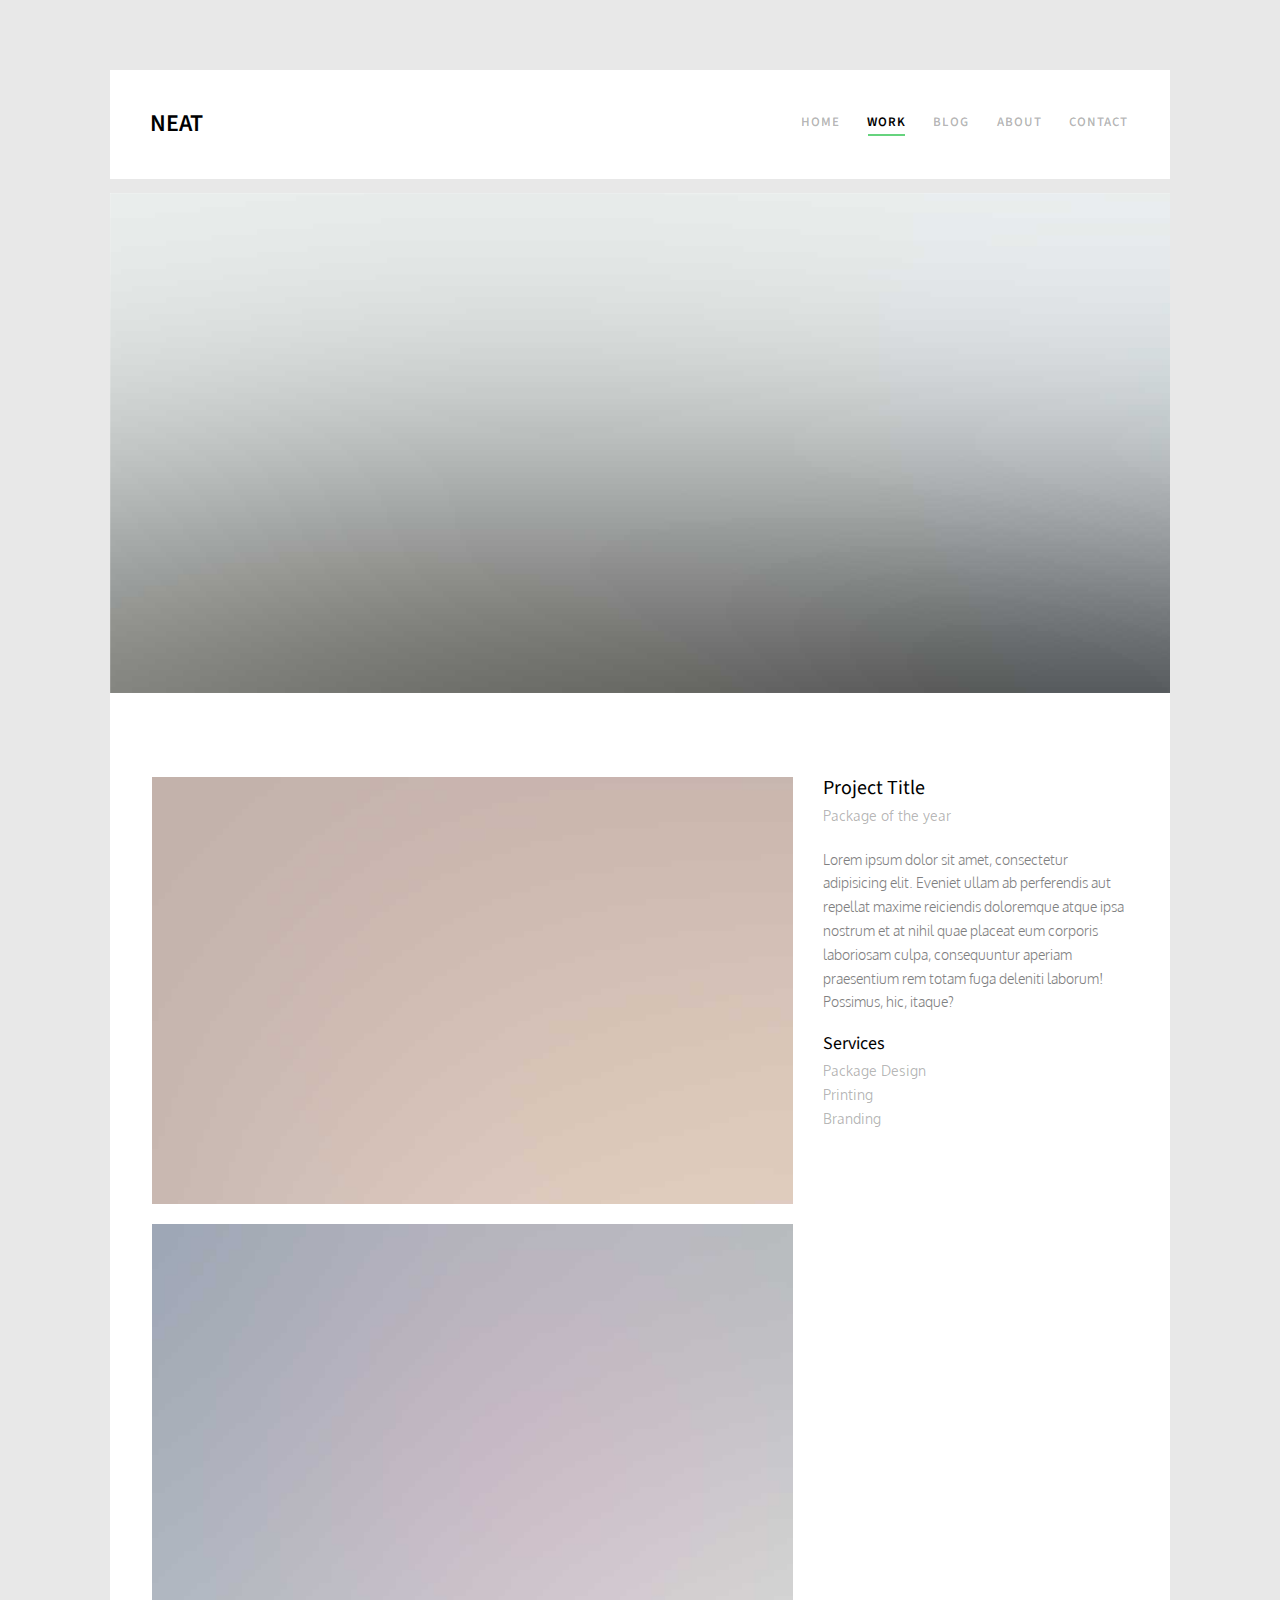
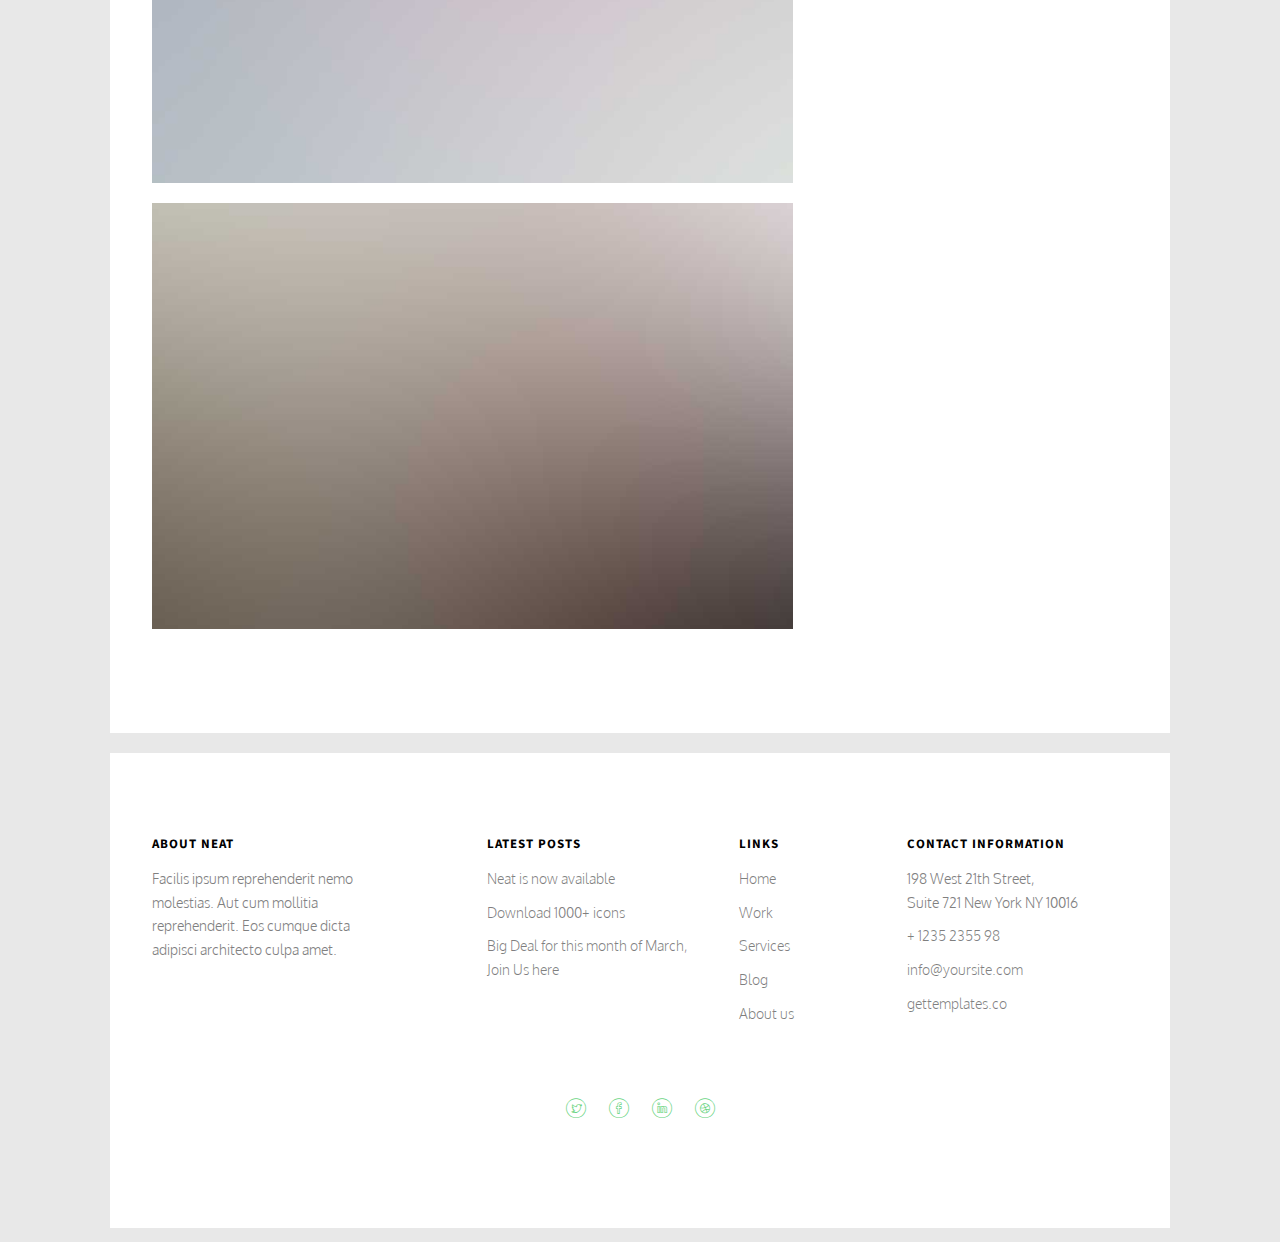
<file: work-single.html>
<!DOCTYPE HTML>
<html>
	<head>
	<meta charset="utf-8">
	<meta name="viewport" content="width=device-width, initial-scale=1">

  	<!-- Facebook and Twitter integration -->
	<meta property="og:title" content=""/>
	<meta property="og:image" content=""/>
	<meta property="og:url" content=""/>
	<meta property="og:site_name" content=""/>
	<meta property="og:description" content=""/>
	<meta name="twitter:title" content="" />
	<meta name="twitter:image" content="" />
	<meta name="twitter:url" content="" />
	<meta name="twitter:card" content="" />

	<link href="https://fonts.googleapis.com/css?family=Oxygen:300,400" rel="stylesheet">
	<link href="https://fonts.googleapis.com/css?family=Source+Sans+Pro:400,600,700" rel="stylesheet">
	
	<!-- Animate.css -->
	<link rel="stylesheet" href="css/animate.css">
	<!-- Icomoon Icon Fonts-->
	<link rel="stylesheet" href="css/icomoon.css">
	<!-- Bootstrap  -->
	<link rel="stylesheet" href="css/bootstrap.css">

	<!-- Magnific Popup -->
	<link rel="stylesheet" href="css/magnific-popup.css">

	<!-- Flexslider  -->
	<link rel="stylesheet" href="css/flexslider.css">

	<!-- Theme style  -->
	<link rel="stylesheet" href="css/style.css">

	<!-- Modernizr JS -->
	<script src="js/modernizr-2.6.2.min.js"></script>
	<!-- FOR IE9 below -->
	<!--[if lt IE 9]>
	<script src="js/respond.min.js"></script>
	<![endif]-->

	</head>
	<body>
		
	<div class="fh5co-loader"></div>
	
	<div id="page">
	<nav class="fh5co-nav" role="navigation">
		<div class="container-wrap">
			<div class="top-menu">
				<div class="row">
					<div class="col-xs-2">
						<div id="fh5co-logo"><a href="index.html">Neat</a></div>
					</div>
					<div class="col-xs-10 text-right menu-1">
						<ul>
							<li><a href="index.html">Home</a></li>
							<li class="active"><a href="work.html">Work</a></li>
							<li class="has-dropdown">
								<a href="blog.html">Blog</a>
								<ul class="dropdown">
									<li><a href="#">Web Design</a></li>
									<li><a href="#">eCommerce</a></li>
									<li><a href="#">Branding</a></li>
									<li><a href="#">API</a></li>
								</ul>
							</li>
							<li><a href="about.html">About</a></li>
							<li><a href="contact.html">Contact</a></li>
						</ul>
					</div>
				</div>
				
			</div>
		</div>
	</nav>
	<div class="container-wrap">
		<aside id="fh5co-hero">
			<div class="flexslider">
				<ul class="slides">
			   	<li style="background-image: url(images/img_bg_3.jpg);">
			   		<div class="overlay-gradient"></div>
		   			<div class="row">
			   			<div class="col-md-6 col-md-offset-3 slider-text slider-text-bg">
			   			</div>
			   		</div>
			   	</li>		   	
			  	</ul>
		  	</div>
		</aside>		
		<div id="fh5co-work">
			<div class="row">
				<div class="col-md-8">
					<a href="images/portfolio-1.jpg" class="image-popup img-portfolio-detail">
						<img src="images/portfolio-1.jpg" class="img-responsive">
					</a>
					<a href="images/portfolio-2.jpg" class="image-popup img-portfolio-detail">
						<img src="images/portfolio-2.jpg" class="img-responsive">
					</a>
					<a href="images/portfolio-3.jpg" class="image-popup img-portfolio-detail">
						<img src="images/portfolio-3.jpg"  class="img-responsive">
					</a>
				</div>
				<div class="col-md-4 fh5co-project-detail">
					<h2 class="fh5co-project-title">Project Title</h2>
					<span class="fh5co-project-sub">Package of the year</span>
					<p>Lorem ipsum dolor sit amet, consectetur adipisicing elit. Eveniet ullam ab perferendis aut repellat maxime reiciendis doloremque atque ipsa nostrum et at nihil quae placeat eum corporis laboriosam culpa, consequuntur aperiam praesentium rem totam fuga deleniti laborum! Possimus, hic, itaque?</p>

					<div class="fh5co-project-service">
						<h3>Services</h3>
						<ul>
							<li>Package Design</li>
							<li>Printing</li>
							<li>Branding</li>
						</ul>
					</div>
				</div>
				
				<!-- <div class="col-md-4 text-center animate-box">
					<a href="#" class="work" style="background-image: url(images/portfolio-1.jpg);">
						<div class="desc">
							<h3>Project Name</h3>
							<span>Illustration</span>
						</div>
					</a>
				</div>
				<div class="col-md-4 text-center animate-box">
					<a href="#" class="work" style="background-image: url(images/portfolio-2.jpg);">
						<div class="desc">
							<h3>Project Name</h3>
							<span>Brading</span>
						</div>
					</a>
				</div>
				<div class="col-md-4 text-center animate-box">
					<a href="#" class="work" style="background-image: url(images/portfolio-3.jpg);">
						<div class="desc">
							<h3>Project Name</h3>
							<span>Illustration</span>
						</div>
					</a>
				</div>
				<div class="col-md-4 text-center animate-box">
					<a href="#" class="work" style="background-image: url(images/portfolio-4.jpg);">
						<div class="desc">
							<h3>Project Name</h3>
							<span>Illustration</span>
						</div>
					</a>
				</div>
				<div class="col-md-4 text-center animate-box">
					<a href="#" class="work image-popup" style="background-image: url(images/portfolio-5.jpg);">
						<div class="desc">
							<h3>Project Name</h3>
							<span>Brading</span>
						</div>
					</a>
				</div>
				<div class="col-md-4 text-center animate-box">
					<a href="#" class="work image-popup" style="background-image: url(images/portfolio-6.jpg);">
						<div class="desc">
							<h3>Project Name</h3>
							<span>Illustration</span>
						</div>
					</a>
				</div> -->
			</div>
		</div>
	</div><!-- END container-wrap -->

	<div class="container-wrap">
		<footer id="fh5co-footer" role="contentinfo">
			<div class="row">
				<div class="col-md-3 fh5co-widget">
					<h4>About Neat</h4>
					<p>Facilis ipsum reprehenderit nemo molestias. Aut cum mollitia reprehenderit. Eos cumque dicta adipisci architecto culpa amet.</p>
				</div>
				<div class="col-md-3 col-md-push-1">
					<h4>Latest Posts</h4>
					<ul class="fh5co-footer-links">
						<li><a href="#">Neat is now available</a></li>
						<li><a href="#">Download 1000+ icons</a></li>
						<li><a href="#">Big Deal for this month of March, Join Us here</a></li>
					</ul>
				</div>

				<div class="col-md-3 col-md-push-1">
					<h4>Links</h4>
					<ul class="fh5co-footer-links">
						<li><a href="#">Home</a></li>
						<li><a href="#">Work</a></li>
						<li><a href="#">Services</a></li>
						<li><a href="#">Blog</a></li>
						<li><a href="#">About us</a></li>
					</ul>
				</div>

				<div class="col-md-3">
					<h4>Contact Information</h4>
					<ul class="fh5co-footer-links">
						<li>198 West 21th Street, <br> Suite 721 New York NY 10016</li>
						<li><a href="tel://1234567920">+ 1235 2355 98</a></li>
						<li><a href="mailto:info@yoursite.com">info@yoursite.com</a></li>
						<li><a href="http://gettemplates.co">gettemplates.co</a></li>
					</ul>
				</div>

			</div>

			<div class="row copyright">
				<div class="col-md-12 text-center">

					<p>
						<ul class="fh5co-social-icons">
							<li><a href="#"><i class="icon-twitter"></i></a></li>
							<li><a href="#"><i class="icon-facebook"></i></a></li>
							<li><a href="#"><i class="icon-linkedin"></i></a></li>
							<li><a href="#"><i class="icon-dribbble"></i></a></li>
						</ul>
					</p>
				</div>
			</div>
		</footer>
	</div><!-- END container-wrap -->
	</div>

	<div class="gototop js-top">
		<a href="#" class="js-gotop"><i class="icon-arrow-up2"></i></a>
	</div>
	
	<!-- jQuery -->
	<script src="js/jquery.min.js"></script>
	<!-- jQuery Easing -->
	<script src="js/jquery.easing.1.3.js"></script>
	<!-- Bootstrap -->
	<script src="js/bootstrap.min.js"></script>
	<!-- Waypoints -->
	<script src="js/jquery.waypoints.min.js"></script>
	<!-- Flexslider -->
	<script src="js/jquery.flexslider-min.js"></script>
	<!-- Magnific Popup -->
	<script src="js/jquery.magnific-popup.min.js"></script>
	<script src="js/magnific-popup-options.js"></script>
	<!-- Counters -->
	<script src="js/jquery.countTo.js"></script>
	<!-- Main -->
	<script src="js/main.js"></script>

	</body>
</html>
</file>
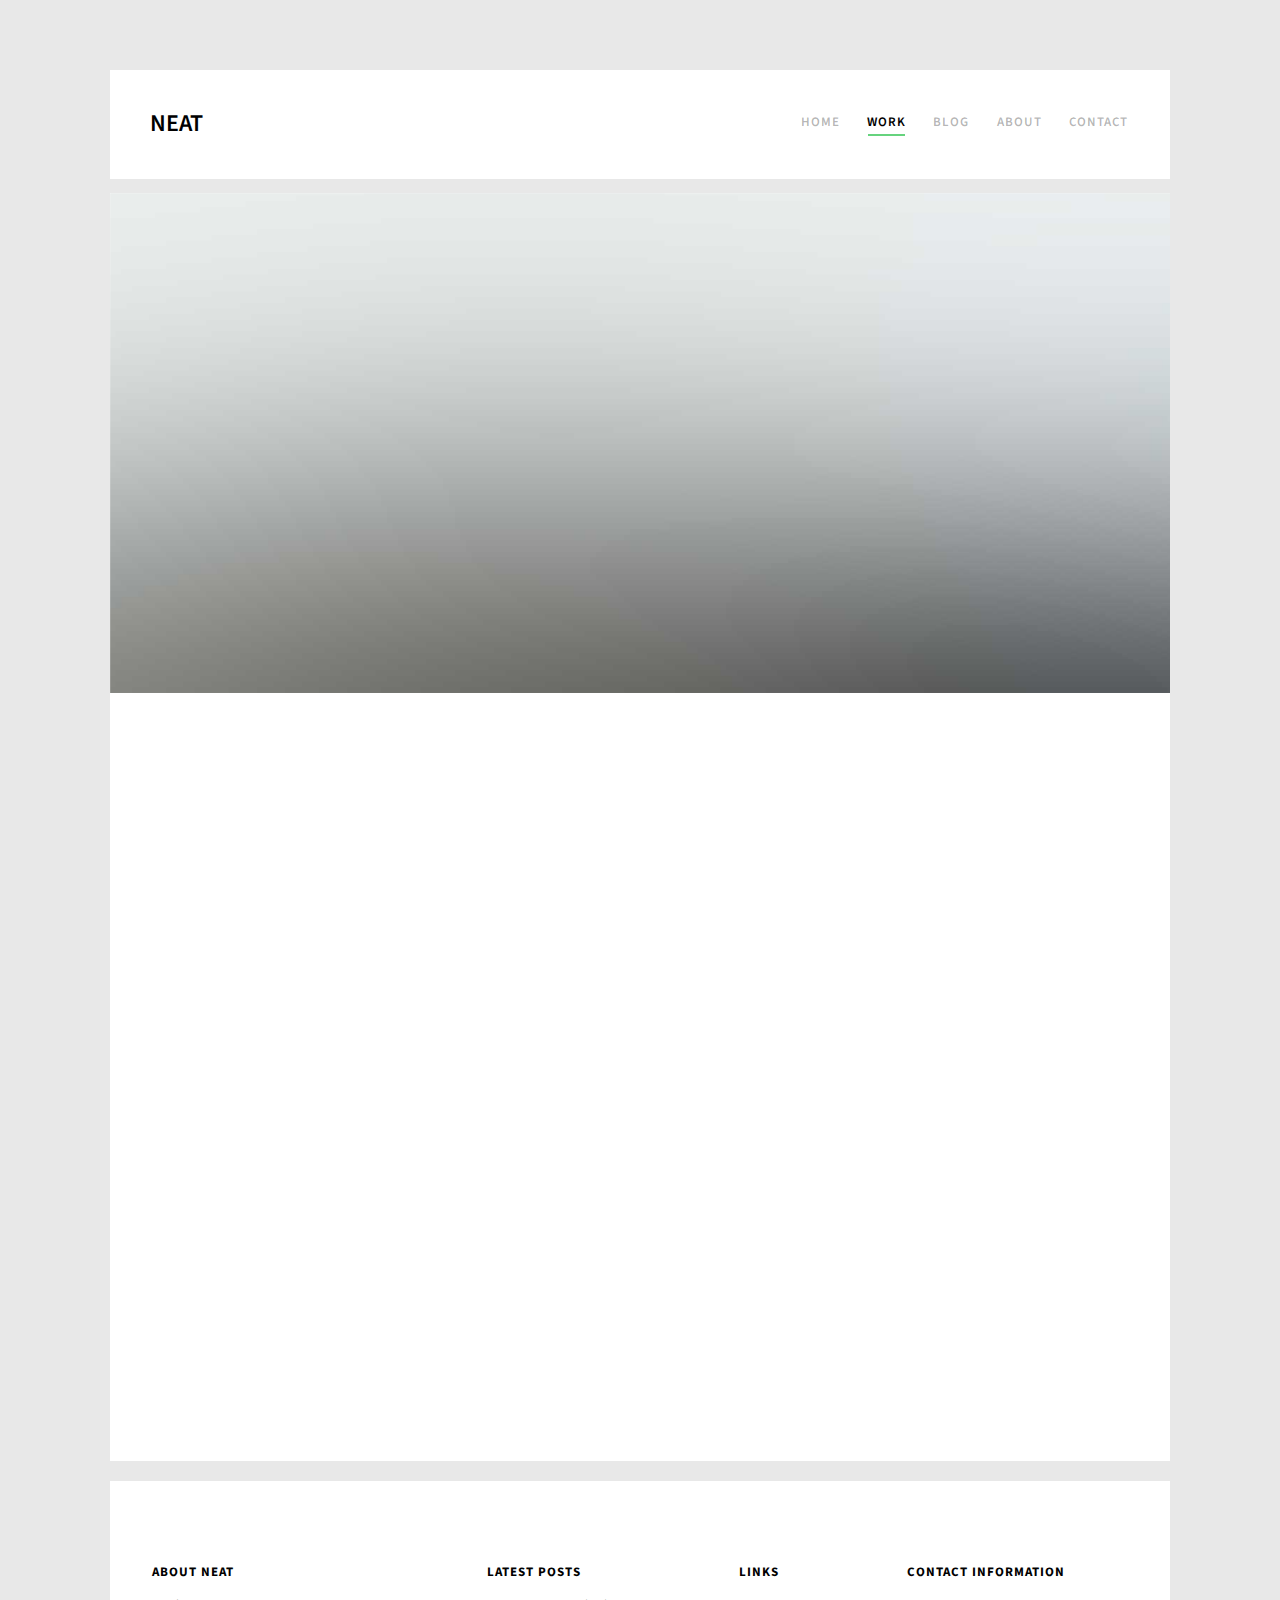
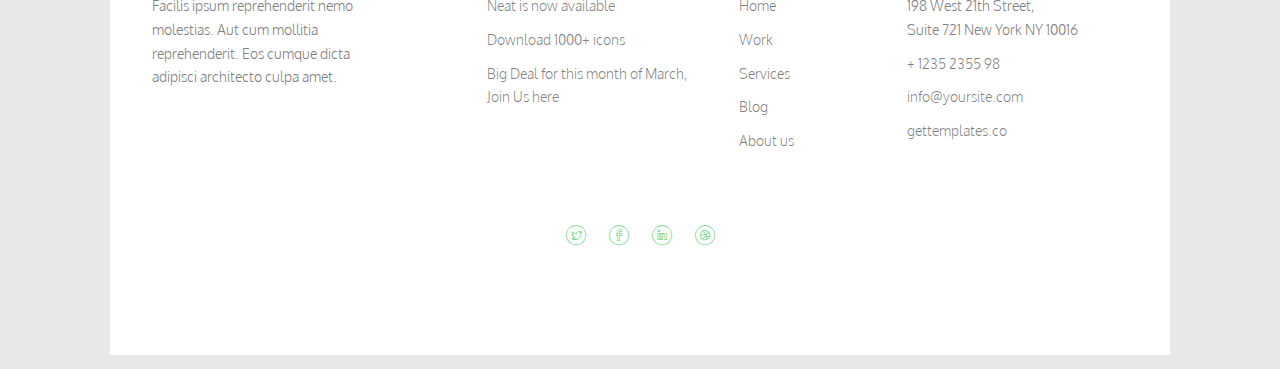
<file: work.html>
<!DOCTYPE HTML>
<html>
	<head>
	<meta charset="utf-8">
	<meta http-equiv="X-UA-Compatible" content="IE=edge">
	<meta name="viewport" content="width=device-width, initial-scale=1">

  	<!-- Facebook and Twitter integration -->
	<meta property="og:title" content=""/>
	<meta property="og:image" content=""/>
	<meta property="og:url" content=""/>
	<meta property="og:site_name" content=""/>
	<meta property="og:description" content=""/>
	<meta name="twitter:title" content="" />
	<meta name="twitter:image" content="" />
	<meta name="twitter:url" content="" />
	<meta name="twitter:card" content="" />

	<link href="https://fonts.googleapis.com/css?family=Oxygen:300,400" rel="stylesheet">
	<link href="https://fonts.googleapis.com/css?family=Source+Sans+Pro:400,600,700" rel="stylesheet">
	
	<!-- Animate.css -->
	<link rel="stylesheet" href="css/animate.css">
	<!-- Icomoon Icon Fonts-->
	<link rel="stylesheet" href="css/icomoon.css">
	<!-- Bootstrap  -->
	<link rel="stylesheet" href="css/bootstrap.css">

	<!-- Magnific Popup -->
	<link rel="stylesheet" href="css/magnific-popup.css">

	<!-- Flexslider  -->
	<link rel="stylesheet" href="css/flexslider.css">

	<!-- Theme style  -->
	<link rel="stylesheet" href="css/style.css">

	<!-- Modernizr JS -->
	<script src="js/modernizr-2.6.2.min.js"></script>
	<!-- FOR IE9 below -->
	<!--[if lt IE 9]>
	<script src="js/respond.min.js"></script>
	<![endif]-->

	</head>
	<body>
		
	<div class="fh5co-loader"></div>
	
	<div id="page">
	<nav class="fh5co-nav" role="navigation">
		<div class="container-wrap">
			<div class="top-menu">
				<div class="row">
					<div class="col-xs-2">
						<div id="fh5co-logo"><a href="index.html">Neat</a></div>
					</div>
					<div class="col-xs-10 text-right menu-1">
						<ul>
							<li><a href="index.html">Home</a></li>
							<li class="active"><a href="work.html">Work</a></li>
							<li class="has-dropdown">
								<a href="blog.html">Blog</a>
								<ul class="dropdown">
									<li><a href="#">Web Design</a></li>
									<li><a href="#">eCommerce</a></li>
									<li><a href="#">Branding</a></li>
									<li><a href="#">API</a></li>
								</ul>
							</li>
							<li><a href="about.html">About</a></li>
							<li><a href="contact.html">Contact</a></li>
						</ul>
					</div>
				</div>
				
			</div>
		</div>
	</nav>
	<div class="container-wrap">
		<aside id="fh5co-hero">
			<div class="flexslider">
				<ul class="slides">
			   	<li style="background-image: url(images/img_bg_3.jpg);">
			   		<div class="overlay-gradient"></div>
		   			<div class="row">
			   			<div class="col-md-6 col-md-offset-3 slider-text slider-text-bg">
			   				<div class="slider-text-inner text-center">
			   					<h1>Work</h1>
			   				</div>
			   			</div>
			   		</div>
			   	</li>		   	
			  	</ul>
		  	</div>
		</aside>		
		<div id="fh5co-work">
			<div class="row">
				<div class="col-md-4 text-center animate-box">
					<a href="work-single.html" class="work" style="background-image: url(images/portfolio-1.jpg);">
						<div class="desc">
							<h3>Project Name</h3>
							<span>Illustration</span>
						</div>
					</a>
				</div>
				<div class="col-md-4 text-center animate-box">
					<a href="work-single.html" class="work" style="background-image: url(images/portfolio-2.jpg);">
						<div class="desc">
							<h3>Project Name</h3>
							<span>Brading</span>
						</div>
					</a>
				</div>
				<div class="col-md-4 text-center animate-box">
					<a href="work-single.html" class="work" style="background-image: url(images/portfolio-3.jpg);">
						<div class="desc">
							<h3>Project Name</h3>
							<span>Illustration</span>
						</div>
					</a>
				</div>
				<div class="col-md-4 text-center animate-box">
					<a href="work-single.html" class="work" style="background-image: url(images/portfolio-4.jpg);">
						<div class="desc">
							<h3>Project Name</h3>
							<span>Illustration</span>
						</div>
					</a>
				</div>
				<div class="col-md-4 text-center animate-box">
					<a href="work-single.html" class="work" style="background-image: url(images/portfolio-5.jpg);">
						<div class="desc">
							<h3>Project Name</h3>
							<span>Brading</span>
						</div>
					</a>
				</div>
				<div class="col-md-4 text-center animate-box">
					<a href="work-single.html" class="work" style="background-image: url(images/portfolio-6.jpg);">
						<div class="desc">
							<h3>Project Name</h3>
							<span>Illustration</span>
						</div>
					</a>
				</div>
			</div>
		</div>
	</div><!-- END container-wrap -->

	<div class="container-wrap">
		<footer id="fh5co-footer" role="contentinfo">
			<div class="row">
				<div class="col-md-3 fh5co-widget">
					<h4>About Neat</h4>
					<p>Facilis ipsum reprehenderit nemo molestias. Aut cum mollitia reprehenderit. Eos cumque dicta adipisci architecto culpa amet.</p>
				</div>
				<div class="col-md-3 col-md-push-1">
					<h4>Latest Posts</h4>
					<ul class="fh5co-footer-links">
						<li><a href="#">Neat is now available</a></li>
						<li><a href="#">Download 1000+ icons</a></li>
						<li><a href="#">Big Deal for this month of March, Join Us here</a></li>
					</ul>
				</div>

				<div class="col-md-3 col-md-push-1">
					<h4>Links</h4>
					<ul class="fh5co-footer-links">
						<li><a href="#">Home</a></li>
						<li><a href="#">Work</a></li>
						<li><a href="#">Services</a></li>
						<li><a href="#">Blog</a></li>
						<li><a href="#">About us</a></li>
					</ul>
				</div>

				<div class="col-md-3">
					<h4>Contact Information</h4>
					<ul class="fh5co-footer-links">
						<li>198 West 21th Street, <br> Suite 721 New York NY 10016</li>
						<li><a href="tel://1234567920">+ 1235 2355 98</a></li>
						<li><a href="mailto:info@yoursite.com">info@yoursite.com</a></li>
						<li><a href="http://gettemplates.co">gettemplates.co</a></li>
					</ul>
				</div>

			</div>

			<div class="row copyright">
				<div class="col-md-12 text-center">
					<p>
					<p>
						<ul class="fh5co-social-icons">
							<li><a href="#"><i class="icon-twitter"></i></a></li>
							<li><a href="#"><i class="icon-facebook"></i></a></li>
							<li><a href="#"><i class="icon-linkedin"></i></a></li>
							<li><a href="#"><i class="icon-dribbble"></i></a></li>
						</ul>
					</p>
				</div>
			</div>
		</footer>
	</div><!-- END container-wrap -->
	</div>

	<div class="gototop js-top">
		<a href="#" class="js-gotop"><i class="icon-arrow-up2"></i></a>
	</div>
	
	<!-- jQuery -->
	<script src="js/jquery.min.js"></script>
	<!-- jQuery Easing -->
	<script src="js/jquery.easing.1.3.js"></script>
	<!-- Bootstrap -->
	<script src="js/bootstrap.min.js"></script>
	<!-- Waypoints -->
	<script src="js/jquery.waypoints.min.js"></script>
	<!-- Flexslider -->
	<script src="js/jquery.flexslider-min.js"></script>
	<!-- Magnific Popup -->
	<script src="js/jquery.magnific-popup.min.js"></script>
	<script src="js/magnific-popup-options.js"></script>
	<!-- Counters -->
	<script src="js/jquery.countTo.js"></script>
	<!-- Main -->
	<script src="js/main.js"></script>

	</body>
</html>
</file>
<file: css/icomoon.css>
@font-face {
  font-family: 'icomoon';
  src:  url('fonts/icomoon.eot?5j2n32');
  src:  url('fonts/icomoon.eot?5j2n32#iefix') format('embedded-opentype'),
    url('fonts/icomoon.ttf?5j2n32') format('truetype'),
    url('fonts/icomoon.woff?5j2n32') format('woff'),
    url('fonts/icomoon.svg?5j2n32#icomoon') format('svg');
  font-weight: normal;
  font-style: normal;
}

[class^="icon-"], [class*=" icon-"] {
  /* use !important to prevent issues with browser extensions that change fonts */
  font-family: 'icomoon' !important;
  speak: none;
  font-style: normal;
  font-weight: normal;
  font-variant: normal;
  text-transform: none;
  line-height: 1;

  /* Better Font Rendering =========== */
  -webkit-font-smoothing: antialiased;
  -moz-osx-font-smoothing: grayscale;
}

.icon-eye2:before {
  content: "\e064";
}
.icon-paper-clip:before {
  content: "\e065";
}
.icon-mail5:before {
  content: "\e066";
}
.icon-toggle:before {
  content: "\e067";
}
.icon-layout:before {
  content: "\e068";
}
.icon-link2:before {
  content: "\e069";
}
.icon-bell2:before {
  content: "\e06a";
}
.icon-lock3:before {
  content: "\e06b";
}
.icon-unlock:before {
  content: "\e06c";
}
.icon-ribbon2:before {
  content: "\e06d";
}
.icon-image2:before {
  content: "\e06e";
}
.icon-signal:before {
  content: "\e06f";
}
.icon-target3:before {
  content: "\e070";
}
.icon-clipboard3:before {
  content: "\e071";
}
.icon-clock3:before {
  content: "\e072";
}
.icon-watch:before {
  content: "\e073";
}
.icon-air-play:before {
  content: "\e074";
}
.icon-camera3:before {
  content: "\e075";
}
.icon-video2:before {
  content: "\e076";
}
.icon-disc:before {
  content: "\e077";
}
.icon-printer3:before {
  content: "\e078";
}
.icon-monitor:before {
  content: "\e079";
}
.icon-server:before {
  content: "\e07a";
}
.icon-cog2:before {
  content: "\e07b";
}
.icon-heart3:before {
  content: "\e07c";
}
.icon-paragraph:before {
  content: "\e07d";
}
.icon-align-justify:before {
  content: "\e07e";
}
.icon-align-left:before {
  content: "\e07f";
}
.icon-align-center:before {
  content: "\e080";
}
.icon-align-right:before {
  content: "\e081";
}
.icon-book2:before {
  content: "\e082";
}
.icon-layers2:before {
  content: "\e083";
}
.icon-stack2:before {
  content: "\e084";
}
.icon-stack-2:before {
  content: "\e085";
}
.icon-paper:before {
  content: "\e086";
}
.icon-paper-stack:before {
  content: "\e087";
}
.icon-search3:before {
  content: "\e088";
}
.icon-zoom-in2:before {
  content: "\e089";
}
.icon-zoom-out2:before {
  content: "\e08a";
}
.icon-reply2:before {
  content: "\e08b";
}
.icon-circle-plus:before {
  content: "\e08c";
}
.icon-circle-minus:before {
  content: "\e08d";
}
.icon-circle-check:before {
  content: "\e08e";
}
.icon-circle-cross:before {
  content: "\e08f";
}
.icon-square-plus:before {
  content: "\e090";
}
.icon-square-minus:before {
  content: "\e091";
}
.icon-square-check:before {
  content: "\e092";
}
.icon-square-cross:before {
  content: "\e093";
}
.icon-microphone:before {
  content: "\e094";
}
.icon-record:before {
  content: "\e095";
}
.icon-skip-back:before {
  content: "\e096";
}
.icon-rewind:before {
  content: "\e097";
}
.icon-play4:before {
  content: "\e098";
}
.icon-pause3:before {
  content: "\e099";
}
.icon-stop3:before {
  content: "\e09a";
}
.icon-fast-forward:before {
  content: "\e09b";
}
.icon-skip-forward:before {
  content: "\e09c";
}
.icon-shuffle2:before {
  content: "\e09d";
}
.icon-repeat:before {
  content: "\e09e";
}
.icon-folder2:before {
  content: "\e09f";
}
.icon-umbrella:before {
  content: "\e0a0";
}
.icon-moon:before {
  content: "\e0a1";
}
.icon-thermometer:before {
  content: "\e0a2";
}
.icon-drop:before {
  content: "\e0a3";
}
.icon-sun2:before {
  content: "\e0a4";
}
.icon-cloud3:before {
  content: "\e0a5";
}
.icon-cloud-upload2:before {
  content: "\e0a6";
}
.icon-cloud-download2:before {
  content: "\e0a7";
}
.icon-upload4:before {
  content: "\e0a8";
}
.icon-download4:before {
  content: "\e0a9";
}
.icon-location3:before {
  content: "\e0aa";
}
.icon-location-2:before {
  content: "\e0ab";
}
.icon-map3:before {
  content: "\e0ac";
}
.icon-battery:before {
  content: "\e0ad";
}
.icon-head:before {
  content: "\e0ae";
}
.icon-briefcase3:before {
  content: "\e0af";
}
.icon-speech-bubble:before {
  content: "\e0b0";
}
.icon-anchor2:before {
  content: "\e0b1";
}
.icon-globe2:before {
  content: "\e0b2";
}
.icon-box:before {
  content: "\e0b3";
}
.icon-reload:before {
  content: "\e0b4";
}
.icon-share3:before {
  content: "\e0b5";
}
.icon-marquee:before {
  content: "\e0b6";
}
.icon-marquee-plus:before {
  content: "\e0b7";
}
.icon-marquee-minus:before {
  content: "\e0b8";
}
.icon-tag:before {
  content: "\e0b9";
}
.icon-power2:before {
  content: "\e0ba";
}
.icon-command2:before {
  content: "\e0bb";
}
.icon-alt:before {
  content: "\e0bc";
}
.icon-esc:before {
  content: "\e0bd";
}
.icon-bar-graph:before {
  content: "\e0be";
}
.icon-bar-graph-2:before {
  content: "\e0bf";
}
.icon-pie-graph:before {
  content: "\e0c0";
}
.icon-star:before {
  content: "\e0c1";
}
.icon-arrow-left3:before {
  content: "\e0c2";
}
.icon-arrow-right3:before {
  content: "\e0c3";
}
.icon-arrow-up3:before {
  content: "\e0c4";
}
.icon-arrow-down3:before {
  content: "\e0c5";
}
.icon-volume:before {
  content: "\e0c6";
}
.icon-mute:before {
  content: "\e0c7";
}
.icon-content-right:before {
  content: "\e100";
}
.icon-content-left:before {
  content: "\e101";
}
.icon-grid2:before {
  content: "\e102";
}
.icon-grid-2:before {
  content: "\e103";
}
.icon-columns:before {
  content: "\e104";
}
.icon-loader:before {
  content: "\e105";
}
.icon-bag:before {
  content: "\e106";
}
.icon-ban:before {
  content: "\e107";
}
.icon-flag3:before {
  content: "\e108";
}
.icon-trash:before {
  content: "\e109";
}
.icon-expand2:before {
  content: "\e110";
}
.icon-contract:before {
  content: "\e111";
}
.icon-maximize:before {
  content: "\e112";
}
.icon-minimize:before {
  content: "\e113";
}
.icon-plus2:before {
  content: "\e114";
}
.icon-minus2:before {
  content: "\e115";
}
.icon-check:before {
  content: "\e116";
}
.icon-cross2:before {
  content: "\e117";
}
.icon-move:before {
  content: "\e118";
}
.icon-delete:before {
  content: "\e119";
}
.icon-menu5:before {
  content: "\e120";
}
.icon-archive:before {
  content: "\e121";
}
.icon-inbox:before {
  content: "\e122";
}
.icon-outbox:before {
  content: "\e123";
}
.icon-file:before {
  content: "\e124";
}
.icon-file-add:before {
  content: "\e125";
}
.icon-file-subtract:before {
  content: "\e126";
}
.icon-help:before {
  content: "\e127";
}
.icon-open:before {
  content: "\e128";
}
.icon-ellipsis:before {
  content: "\e129";
}
.icon-heart4:before {
  content: "\e900";
}
.icon-cloud4:before {
  content: "\e901";
}
.icon-star2:before {
  content: "\e902";
}
.icon-tv2:before {
  content: "\e903";
}
.icon-sound:before {
  content: "\e904";
}
.icon-video3:before {
  content: "\e905";
}
.icon-trash2:before {
  content: "\e906";
}
.icon-user2:before {
  content: "\e907";
}
.icon-key3:before {
  content: "\e908";
}
.icon-search4:before {
  content: "\e909";
}
.icon-settings:before {
  content: "\e90a";
}
.icon-camera4:before {
  content: "\e90b";
}
.icon-tag2:before {
  content: "\e90c";
}
.icon-lock4:before {
  content: "\e90d";
}
.icon-bulb:before {
  content: "\e90e";
}
.icon-pen2:before {
  content: "\e90f";
}
.icon-diamond:before {
  content: "\e910";
}
.icon-display2:before {
  content: "\e911";
}
.icon-location4:before {
  content: "\e912";
}
.icon-eye3:before {
  content: "\e913";
}
.icon-bubble3:before {
  content: "\e914";
}
.icon-stack3:before {
  content: "\e915";
}
.icon-cup:before {
  content: "\e916";
}
.icon-phone3:before {
  content: "\e917";
}
.icon-news:before {
  content: "\e918";
}
.icon-mail6:before {
  content: "\e919";
}
.icon-like:before {
  content: "\e91a";
}
.icon-photo:before {
  content: "\e91b";
}
.icon-note:before {
  content: "\e91c";
}
.icon-clock4:before {
  content: "\e91d";
}
.icon-paperplane:before {
  content: "\e91e";
}
.icon-params:before {
  content: "\e91f";
}
.icon-banknote:before {
  content: "\e920";
}
.icon-data:before {
  content: "\e921";
}
.icon-music2:before {
  content: "\e922";
}
.icon-megaphone2:before {
  content: "\e923";
}
.icon-study:before {
  content: "\e924";
}
.icon-lab2:before {
  content: "\e925";
}
.icon-food:before {
  content: "\e926";
}
.icon-t-shirt:before {
  content: "\e927";
}
.icon-fire2:before {
  content: "\e928";
}
.icon-clip:before {
  content: "\e929";
}
.icon-shop:before {
  content: "\e92a";
}
.icon-calendar3:before {
  content: "\e92b";
}
.icon-wallet2:before {
  content: "\e92c";
}
.icon-vynil:before {
  content: "\e92d";
}
.icon-truck2:before {
  content: "\e92e";
}
.icon-world:before {
  content: "\e92f";
}
.icon-mobile:before {
  content: "\e000";
}
.icon-laptop:before {
  content: "\e001";
}
.icon-desktop:before {
  content: "\e002";
}
.icon-tablet:before {
  content: "\e003";
}
.icon-phone:before {
  content: "\e004";
}
.icon-document:before {
  content: "\e005";
}
.icon-documents:before {
  content: "\e006";
}
.icon-search:before {
  content: "\e007";
}
.icon-clipboard:before {
  content: "\e008";
}
.icon-newspaper:before {
  content: "\e009";
}
.icon-notebook:before {
  content: "\e00a";
}
.icon-book-open:before {
  content: "\e00b";
}
.icon-browser:before {
  content: "\e00c";
}
.icon-calendar:before {
  content: "\e00d";
}
.icon-presentation:before {
  content: "\e00e";
}
.icon-picture:before {
  content: "\e00f";
}
.icon-pictures:before {
  content: "\e010";
}
.icon-video:before {
  content: "\e011";
}
.icon-camera:before {
  content: "\e012";
}
.icon-printer:before {
  content: "\e013";
}
.icon-toolbox:before {
  content: "\e014";
}
.icon-briefcase:before {
  content: "\e015";
}
.icon-wallet:before {
  content: "\e016";
}
.icon-gift:before {
  content: "\e017";
}
.icon-bargraph:before {
  content: "\e018";
}
.icon-grid:before {
  content: "\e019";
}
.icon-expand:before {
  content: "\e01a";
}
.icon-focus:before {
  content: "\e01b";
}
.icon-edit:before {
  content: "\e01c";
}
.icon-adjustments:before {
  content: "\e01d";
}
.icon-ribbon:before {
  content: "\e01e";
}
.icon-hourglass:before {
  content: "\e01f";
}
.icon-lock:before {
  content: "\e020";
}
.icon-megaphone:before {
  content: "\e021";
}
.icon-shield:before {
  content: "\e022";
}
.icon-trophy:before {
  content: "\e023";
}
.icon-flag:before {
  content: "\e024";
}
.icon-map:before {
  content: "\e025";
}
.icon-puzzle:before {
  content: "\e026";
}
.icon-basket:before {
  content: "\e027";
}
.icon-envelope:before {
  content: "\e028";
}
.icon-streetsign:before {
  content: "\e029";
}
.icon-telescope:before {
  content: "\e02a";
}
.icon-gears:before {
  content: "\e02b";
}
.icon-key:before {
  content: "\e02c";
}
.icon-paperclip:before {
  content: "\e02d";
}
.icon-attachment:before {
  content: "\e02e";
}
.icon-pricetags:before {
  content: "\e02f";
}
.icon-lightbulb:before {
  content: "\e030";
}
.icon-layers:before {
  content: "\e031";
}
.icon-pencil:before {
  content: "\e032";
}
.icon-tools:before {
  content: "\e033";
}
.icon-tools-2:before {
  content: "\e034";
}
.icon-scissors:before {
  content: "\e035";
}
.icon-paintbrush:before {
  content: "\e036";
}
.icon-magnifying-glass:before {
  content: "\e037";
}
.icon-circle-compass:before {
  content: "\e038";
}
.icon-linegraph:before {
  content: "\e039";
}
.icon-mic:before {
  content: "\e03a";
}
.icon-strategy:before {
  content: "\e03b";
}
.icon-beaker:before {
  content: "\e03c";
}
.icon-caution:before {
  content: "\e03d";
}
.icon-recycle:before {
  content: "\e03e";
}
.icon-anchor:before {
  content: "\e03f";
}
.icon-profile-male:before {
  content: "\e040";
}
.icon-profile-female:before {
  content: "\e041";
}
.icon-bike:before {
  content: "\e042";
}
.icon-wine:before {
  content: "\e043";
}
.icon-hotairballoon:before {
  content: "\e044";
}
.icon-globe:before {
  content: "\e045";
}
.icon-genius:before {
  content: "\e046";
}
.icon-map-pin:before {
  content: "\e047";
}
.icon-dial:before {
  content: "\e048";
}
.icon-chat:before {
  content: "\e049";
}
.icon-heart:before {
  content: "\e04a";
}
.icon-cloud:before {
  content: "\e04b";
}
.icon-upload:before {
  content: "\e04c";
}
.icon-download:before {
  content: "\e04d";
}
.icon-target:before {
  content: "\e04e";
}
.icon-hazardous:before {
  content: "\e04f";
}
.icon-piechart:before {
  content: "\e050";
}
.icon-speedometer:before {
  content: "\e051";
}
.icon-global:before {
  content: "\e052";
}
.icon-compass:before {
  content: "\e053";
}
.icon-lifesaver:before {
  content: "\e054";
}
.icon-clock:before {
  content: "\e055";
}
.icon-aperture:before {
  content: "\e056";
}
.icon-quote:before {
  content: "\e057";
}
.icon-scope:before {
  content: "\e058";
}
.icon-alarmclock:before {
  content: "\e059";
}
.icon-refresh:before {
  content: "\e05a";
}
.icon-happy:before {
  content: "\e05b";
}
.icon-sad:before {
  content: "\e05c";
}
.icon-facebook:before {
  content: "\e05d";
}
.icon-twitter:before {
  content: "\e05e";
}
.icon-googleplus:before {
  content: "\e05f";
}
.icon-rss:before {
  content: "\e060";
}
.icon-tumblr:before {
  content: "\e061";
}
.icon-linkedin:before {
  content: "\e062";
}
.icon-dribbble:before {
  content: "\e063";
}
.icon-home:before {
  content: "\e930";
}
.icon-home2:before {
  content: "\e931";
}
.icon-home3:before {
  content: "\e932";
}
.icon-office:before {
  content: "\e933";
}
.icon-newspaper2:before {
  content: "\e934";
}
.icon-pencil2:before {
  content: "\e935";
}
.icon-pencil22:before {
  content: "\e936";
}
.icon-quill:before {
  content: "\e937";
}
.icon-pen:before {
  content: "\e938";
}
.icon-blog:before {
  content: "\e939";
}
.icon-eyedropper:before {
  content: "\e93a";
}
.icon-droplet:before {
  content: "\e93b";
}
.icon-paint-format:before {
  content: "\e93c";
}
.icon-image:before {
  content: "\e93d";
}
.icon-images:before {
  content: "\e93e";
}
.icon-camera2:before {
  content: "\e93f";
}
.icon-headphones:before {
  content: "\e940";
}
.icon-music:before {
  content: "\e941";
}
.icon-play:before {
  content: "\e942";
}
.icon-film:before {
  content: "\e943";
}
.icon-video-camera:before {
  content: "\e944";
}
.icon-dice:before {
  content: "\e945";
}
.icon-pacman:before {
  content: "\e946";
}
.icon-spades:before {
  content: "\e947";
}
.icon-clubs:before {
  content: "\e948";
}
.icon-diamonds:before {
  content: "\e949";
}
.icon-bullhorn:before {
  content: "\e94a";
}
.icon-connection:before {
  content: "\e94b";
}
.icon-podcast:before {
  content: "\e94c";
}
.icon-feed:before {
  content: "\e94d";
}
.icon-mic2:before {
  content: "\e94e";
}
.icon-book:before {
  content: "\e94f";
}
.icon-books:before {
  content: "\e950";
}
.icon-library:before {
  content: "\e951";
}
.icon-file-text:before {
  content: "\e952";
}
.icon-profile:before {
  content: "\e953";
}
.icon-file-empty:before {
  content: "\e954";
}
.icon-files-empty:before {
  content: "\e955";
}
.icon-file-text2:before {
  content: "\e956";
}
.icon-file-picture:before {
  content: "\e957";
}
.icon-file-music:before {
  content: "\e958";
}
.icon-file-play:before {
  content: "\e959";
}
.icon-file-video:before {
  content: "\e95a";
}
.icon-file-zip:before {
  content: "\e95b";
}
.icon-copy:before {
  content: "\e95c";
}
.icon-paste:before {
  content: "\e95d";
}
.icon-stack:before {
  content: "\e95e";
}
.icon-folder:before {
  content: "\e95f";
}
.icon-folder-open:before {
  content: "\e960";
}
.icon-folder-plus:before {
  content: "\e961";
}
.icon-folder-minus:before {
  content: "\e962";
}
.icon-folder-download:before {
  content: "\e963";
}
.icon-folder-upload:before {
  content: "\e964";
}
.icon-price-tag:before {
  content: "\e965";
}
.icon-price-tags:before {
  content: "\e966";
}
.icon-barcode:before {
  content: "\e967";
}
.icon-qrcode:before {
  content: "\e968";
}
.icon-ticket:before {
  content: "\e969";
}
.icon-cart:before {
  content: "\e96a";
}
.icon-coin-dollar:before {
  content: "\e96b";
}
.icon-coin-euro:before {
  content: "\e96c";
}
.icon-coin-pound:before {
  content: "\e96d";
}
.icon-coin-yen:before {
  content: "\e96e";
}
.icon-credit-card:before {
  content: "\e96f";
}
.icon-calculator:before {
  content: "\e970";
}
.icon-lifebuoy:before {
  content: "\e971";
}
.icon-phone2:before {
  content: "\e972";
}
.icon-phone-hang-up:before {
  content: "\e973";
}
.icon-address-book:before {
  content: "\e974";
}
.icon-envelop:before {
  content: "\e975";
}
.icon-pushpin:before {
  content: "\e976";
}
.icon-location:before {
  content: "\e977";
}
.icon-location2:before {
  content: "\e978";
}
.icon-compass2:before {
  content: "\e979";
}
.icon-compass22:before {
  content: "\e97a";
}
.icon-map2:before {
  content: "\e97b";
}
.icon-map22:before {
  content: "\e97c";
}
.icon-history:before {
  content: "\e97d";
}
.icon-clock2:before {
  content: "\e97e";
}
.icon-clock22:before {
  content: "\e97f";
}
.icon-alarm:before {
  content: "\e980";
}
.icon-bell:before {
  content: "\e981";
}
.icon-stopwatch:before {
  content: "\e982";
}
.icon-calendar2:before {
  content: "\e983";
}
.icon-printer2:before {
  content: "\e984";
}
.icon-keyboard:before {
  content: "\e985";
}
.icon-display:before {
  content: "\e986";
}
.icon-laptop2:before {
  content: "\e987";
}
.icon-mobile2:before {
  content: "\e988";
}
.icon-mobile22:before {
  content: "\e989";
}
.icon-tablet2:before {
  content: "\e98a";
}
.icon-tv:before {
  content: "\e98b";
}
.icon-drawer:before {
  content: "\e98c";
}
.icon-drawer2:before {
  content: "\e98d";
}
.icon-box-add:before {
  content: "\e98e";
}
.icon-box-remove:before {
  content: "\e98f";
}
.icon-download3:before {
  content: "\e990";
}
.icon-upload2:before {
  content: "\e991";
}
.icon-floppy-disk:before {
  content: "\e992";
}
.icon-drive:before {
  content: "\e993";
}
.icon-database:before {
  content: "\e994";
}
.icon-undo:before {
  content: "\e995";
}
.icon-redo:before {
  content: "\e996";
}
.icon-undo2:before {
  content: "\e997";
}
.icon-redo2:before {
  content: "\e998";
}
.icon-forward:before {
  content: "\e999";
}
.icon-reply:before {
  content: "\e99a";
}
.icon-bubble:before {
  content: "\e99b";
}
.icon-bubbles:before {
  content: "\e99c";
}
.icon-bubbles2:before {
  content: "\e99d";
}
.icon-bubble2:before {
  content: "\e99e";
}
.icon-bubbles3:before {
  content: "\e99f";
}
.icon-bubbles4:before {
  content: "\e9a0";
}
.icon-user:before {
  content: "\e9a1";
}
.icon-users:before {
  content: "\e9a2";
}
.icon-user-plus:before {
  content: "\e9a3";
}
.icon-user-minus:before {
  content: "\e9a4";
}
.icon-user-check:before {
  content: "\e9a5";
}
.icon-user-tie:before {
  content: "\e9a6";
}
.icon-quotes-left:before {
  content: "\e9a7";
}
.icon-quotes-right:before {
  content: "\e9a8";
}
.icon-hour-glass:before {
  content: "\e9a9";
}
.icon-spinner:before {
  content: "\e9aa";
}
.icon-spinner2:before {
  content: "\e9ab";
}
.icon-spinner3:before {
  content: "\e9ac";
}
.icon-spinner4:before {
  content: "\e9ad";
}
.icon-spinner5:before {
  content: "\e9ae";
}
.icon-spinner6:before {
  content: "\e9af";
}
.icon-spinner7:before {
  content: "\e9b0";
}
.icon-spinner8:before {
  content: "\e9b1";
}
.icon-spinner9:before {
  content: "\e9b2";
}
.icon-spinner10:before {
  content: "\e9b3";
}
.icon-spinner11:before {
  content: "\e9b4";
}
.icon-binoculars:before {
  content: "\e9b5";
}
.icon-search2:before {
  content: "\e9b6";
}
.icon-zoom-in:before {
  content: "\e9b7";
}
.icon-zoom-out:before {
  content: "\e9b8";
}
.icon-enlarge:before {
  content: "\e9b9";
}
.icon-shrink:before {
  content: "\e9ba";
}
.icon-enlarge2:before {
  content: "\e9bb";
}
.icon-shrink2:before {
  content: "\e9bc";
}
.icon-key2:before {
  content: "\e9bd";
}
.icon-key22:before {
  content: "\e9be";
}
.icon-lock2:before {
  content: "\e9bf";
}
.icon-unlocked:before {
  content: "\e9c0";
}
.icon-wrench:before {
  content: "\e9c1";
}
.icon-equalizer:before {
  content: "\e9c2";
}
.icon-equalizer2:before {
  content: "\e9c3";
}
.icon-cog:before {
  content: "\e9c4";
}
.icon-cogs:before {
  content: "\e9c5";
}
.icon-hammer:before {
  content: "\e9c6";
}
.icon-magic-wand:before {
  content: "\e9c7";
}
.icon-aid-kit:before {
  content: "\e9c8";
}
.icon-bug:before {
  content: "\e9c9";
}
.icon-pie-chart:before {
  content: "\e9ca";
}
.icon-stats-dots:before {
  content: "\e9cb";
}
.icon-stats-bars:before {
  content: "\e9cc";
}
.icon-stats-bars2:before {
  content: "\e9cd";
}
.icon-trophy2:before {
  content: "\e9ce";
}
.icon-gift2:before {
  content: "\e9cf";
}
.icon-glass:before {
  content: "\e9d0";
}
.icon-glass2:before {
  content: "\e9d1";
}
.icon-mug:before {
  content: "\e9d2";
}
.icon-spoon-knife:before {
  content: "\e9d3";
}
.icon-leaf:before {
  content: "\e9d4";
}
.icon-rocket:before {
  content: "\e9d5";
}
.icon-meter:before {
  content: "\e9d6";
}
.icon-meter2:before {
  content: "\e9d7";
}
.icon-hammer2:before {
  content: "\e9d8";
}
.icon-fire:before {
  content: "\e9d9";
}
.icon-lab:before {
  content: "\e9da";
}
.icon-magnet:before {
  content: "\e9db";
}
.icon-bin:before {
  content: "\e9dc";
}
.icon-bin2:before {
  content: "\e9dd";
}
.icon-briefcase2:before {
  content: "\e9de";
}
.icon-airplane:before {
  content: "\e9df";
}
.icon-truck:before {
  content: "\e9e0";
}
.icon-road:before {
  content: "\e9e1";
}
.icon-accessibility:before {
  content: "\e9e2";
}
.icon-target2:before {
  content: "\e9e3";
}
.icon-shield2:before {
  content: "\e9e4";
}
.icon-power:before {
  content: "\e9e5";
}
.icon-switch:before {
  content: "\e9e6";
}
.icon-power-cord:before {
  content: "\e9e7";
}
.icon-clipboard2:before {
  content: "\e9e8";
}
.icon-list-numbered:before {
  content: "\e9e9";
}
.icon-list:before {
  content: "\e9ea";
}
.icon-list2:before {
  content: "\e9eb";
}
.icon-tree:before {
  content: "\e9ec";
}
.icon-menu:before {
  content: "\e9ed";
}
.icon-menu2:before {
  content: "\e9ee";
}
.icon-menu3:before {
  content: "\e9ef";
}
.icon-menu4:before {
  content: "\e9f0";
}
.icon-cloud2:before {
  content: "\e9f1";
}
.icon-cloud-download:before {
  content: "\e9f2";
}
.icon-cloud-upload:before {
  content: "\e9f3";
}
.icon-cloud-check:before {
  content: "\e9f4";
}
.icon-download2:before {
  content: "\e9f5";
}
.icon-upload22:before {
  content: "\e9f6";
}
.icon-download32:before {
  content: "\e9f7";
}
.icon-upload3:before {
  content: "\e9f8";
}
.icon-sphere:before {
  content: "\e9f9";
}
.icon-earth:before {
  content: "\e9fa";
}
.icon-link:before {
  content: "\e9fb";
}
.icon-flag2:before {
  content: "\e9fc";
}
.icon-attachment2:before {
  content: "\e9fd";
}
.icon-eye:before {
  content: "\e9fe";
}
.icon-eye-plus:before {
  content: "\e9ff";
}
.icon-eye-minus:before {
  content: "\ea00";
}
.icon-eye-blocked:before {
  content: "\ea01";
}
.icon-bookmark:before {
  content: "\ea02";
}
.icon-bookmarks:before {
  content: "\ea03";
}
.icon-sun:before {
  content: "\ea04";
}
.icon-contrast:before {
  content: "\ea05";
}
.icon-brightness-contrast:before {
  content: "\ea06";
}
.icon-star-empty:before {
  content: "\ea07";
}
.icon-star-half:before {
  content: "\ea08";
}
.icon-star-full:before {
  content: "\ea09";
}
.icon-heart2:before {
  content: "\ea0a";
}
.icon-heart-broken:before {
  content: "\ea0b";
}
.icon-man:before {
  content: "\ea0c";
}
.icon-woman:before {
  content: "\ea0d";
}
.icon-man-woman:before {
  content: "\ea0e";
}
.icon-happy3:before {
  content: "\ea0f";
}
.icon-happy2:before {
  content: "\ea10";
}
.icon-smile:before {
  content: "\ea11";
}
.icon-smile2:before {
  content: "\ea12";
}
.icon-tongue:before {
  content: "\ea13";
}
.icon-tongue2:before {
  content: "\ea14";
}
.icon-sad2:before {
  content: "\ea15";
}
.icon-sad22:before {
  content: "\ea16";
}
.icon-wink:before {
  content: "\ea17";
}
.icon-wink2:before {
  content: "\ea18";
}
.icon-grin:before {
  content: "\ea19";
}
.icon-grin2:before {
  content: "\ea1a";
}
.icon-cool:before {
  content: "\ea1b";
}
.icon-cool2:before {
  content: "\ea1c";
}
.icon-angry:before {
  content: "\ea1d";
}
.icon-angry2:before {
  content: "\ea1e";
}
.icon-evil:before {
  content: "\ea1f";
}
.icon-evil2:before {
  content: "\ea20";
}
.icon-shocked:before {
  content: "\ea21";
}
.icon-shocked2:before {
  content: "\ea22";
}
.icon-baffled:before {
  content: "\ea23";
}
.icon-baffled2:before {
  content: "\ea24";
}
.icon-confused:before {
  content: "\ea25";
}
.icon-confused2:before {
  content: "\ea26";
}
.icon-neutral:before {
  content: "\ea27";
}
.icon-neutral2:before {
  content: "\ea28";
}
.icon-hipster:before {
  content: "\ea29";
}
.icon-hipster2:before {
  content: "\ea2a";
}
.icon-wondering:before {
  content: "\ea2b";
}
.icon-wondering2:before {
  content: "\ea2c";
}
.icon-sleepy:before {
  content: "\ea2d";
}
.icon-sleepy2:before {
  content: "\ea2e";
}
.icon-frustrated:before {
  content: "\ea2f";
}
.icon-frustrated2:before {
  content: "\ea30";
}
.icon-crying:before {
  content: "\ea31";
}
.icon-crying2:before {
  content: "\ea32";
}
.icon-point-up:before {
  content: "\ea33";
}
.icon-point-right:before {
  content: "\ea34";
}
.icon-point-down:before {
  content: "\ea35";
}
.icon-point-left:before {
  content: "\ea36";
}
.icon-warning:before {
  content: "\ea37";
}
.icon-notification:before {
  content: "\ea38";
}
.icon-question:before {
  content: "\ea39";
}
.icon-plus:before {
  content: "\ea3a";
}
.icon-minus:before {
  content: "\ea3b";
}
.icon-info:before {
  content: "\ea3c";
}
.icon-cancel-circle:before {
  content: "\ea3d";
}
.icon-blocked:before {
  content: "\ea3e";
}
.icon-cross:before {
  content: "\ea3f";
}
.icon-checkmark:before {
  content: "\ea40";
}
.icon-checkmark2:before {
  content: "\ea41";
}
.icon-spell-check:before {
  content: "\ea42";
}
.icon-enter:before {
  content: "\ea43";
}
.icon-exit:before {
  content: "\ea44";
}
.icon-play2:before {
  content: "\ea45";
}
.icon-pause:before {
  content: "\ea46";
}
.icon-stop:before {
  content: "\ea47";
}
.icon-previous:before {
  content: "\ea48";
}
.icon-next:before {
  content: "\ea49";
}
.icon-backward:before {
  content: "\ea4a";
}
.icon-forward2:before {
  content: "\ea4b";
}
.icon-play3:before {
  content: "\ea4c";
}
.icon-pause2:before {
  content: "\ea4d";
}
.icon-stop2:before {
  content: "\ea4e";
}
.icon-backward2:before {
  content: "\ea4f";
}
.icon-forward3:before {
  content: "\ea50";
}
.icon-first:before {
  content: "\ea51";
}
.icon-last:before {
  content: "\ea52";
}
.icon-previous2:before {
  content: "\ea53";
}
.icon-next2:before {
  content: "\ea54";
}
.icon-eject:before {
  content: "\ea55";
}
.icon-volume-high:before {
  content: "\ea56";
}
.icon-volume-medium:before {
  content: "\ea57";
}
.icon-volume-low:before {
  content: "\ea58";
}
.icon-volume-mute:before {
  content: "\ea59";
}
.icon-volume-mute2:before {
  content: "\ea5a";
}
.icon-volume-increase:before {
  content: "\ea5b";
}
.icon-volume-decrease:before {
  content: "\ea5c";
}
.icon-loop:before {
  content: "\ea5d";
}
.icon-loop2:before {
  content: "\ea5e";
}
.icon-infinite:before {
  content: "\ea5f";
}
.icon-shuffle:before {
  content: "\ea60";
}
.icon-arrow-up-left:before {
  content: "\ea61";
}
.icon-arrow-up:before {
  content: "\ea62";
}
.icon-arrow-up-right:before {
  content: "\ea63";
}
.icon-arrow-right:before {
  content: "\ea64";
}
.icon-arrow-down-right:before {
  content: "\ea65";
}
.icon-arrow-down:before {
  content: "\ea66";
}
.icon-arrow-down-left:before {
  content: "\ea67";
}
.icon-arrow-left:before {
  content: "\ea68";
}
.icon-arrow-up-left2:before {
  content: "\ea69";
}
.icon-arrow-up2:before {
  content: "\ea6a";
}
.icon-arrow-up-right2:before {
  content: "\ea6b";
}
.icon-arrow-right2:before {
  content: "\ea6c";
}
.icon-arrow-down-right2:before {
  content: "\ea6d";
}
.icon-arrow-down2:before {
  content: "\ea6e";
}
.icon-arrow-down-left2:before {
  content: "\ea6f";
}
.icon-arrow-left2:before {
  content: "\ea70";
}
.icon-circle-up:before {
  content: "\ea71";
}
.icon-circle-right:before {
  content: "\ea72";
}
.icon-circle-down:before {
  content: "\ea73";
}
.icon-circle-left:before {
  content: "\ea74";
}
.icon-tab:before {
  content: "\ea75";
}
.icon-move-up:before {
  content: "\ea76";
}
.icon-move-down:before {
  content: "\ea77";
}
.icon-sort-alpha-asc:before {
  content: "\ea78";
}
.icon-sort-alpha-desc:before {
  content: "\ea79";
}
.icon-sort-numeric-asc:before {
  content: "\ea7a";
}
.icon-sort-numberic-desc:before {
  content: "\ea7b";
}
.icon-sort-amount-asc:before {
  content: "\ea7c";
}
.icon-sort-amount-desc:before {
  content: "\ea7d";
}
.icon-command:before {
  content: "\ea7e";
}
.icon-shift:before {
  content: "\ea7f";
}
.icon-ctrl:before {
  content: "\ea80";
}
.icon-opt:before {
  content: "\ea81";
}
.icon-checkbox-checked:before {
  content: "\ea82";
}
.icon-checkbox-unchecked:before {
  content: "\ea83";
}
.icon-radio-checked:before {
  content: "\ea84";
}
.icon-radio-checked2:before {
  content: "\ea85";
}
.icon-radio-unchecked:before {
  content: "\ea86";
}
.icon-crop:before {
  content: "\ea87";
}
.icon-make-group:before {
  content: "\ea88";
}
.icon-ungroup:before {
  content: "\ea89";
}
.icon-scissors2:before {
  content: "\ea8a";
}
.icon-filter:before {
  content: "\ea8b";
}
.icon-font:before {
  content: "\ea8c";
}
.icon-ligature:before {
  content: "\ea8d";
}
.icon-ligature2:before {
  content: "\ea8e";
}
.icon-text-height:before {
  content: "\ea8f";
}
.icon-text-width:before {
  content: "\ea90";
}
.icon-font-size:before {
  content: "\ea91";
}
.icon-bold:before {
  content: "\ea92";
}
.icon-underline:before {
  content: "\ea93";
}
.icon-italic:before {
  content: "\ea94";
}
.icon-strikethrough:before {
  content: "\ea95";
}
.icon-omega:before {
  content: "\ea96";
}
.icon-sigma:before {
  content: "\ea97";
}
.icon-page-break:before {
  content: "\ea98";
}
.icon-superscript:before {
  content: "\ea99";
}
.icon-subscript:before {
  content: "\ea9a";
}
.icon-superscript2:before {
  content: "\ea9b";
}
.icon-subscript2:before {
  content: "\ea9c";
}
.icon-text-color:before {
  content: "\ea9d";
}
.icon-pagebreak:before {
  content: "\ea9e";
}
.icon-clear-formatting:before {
  content: "\ea9f";
}
.icon-table:before {
  content: "\eaa0";
}
.icon-table2:before {
  content: "\eaa1";
}
.icon-insert-template:before {
  content: "\eaa2";
}
.icon-pilcrow:before {
  content: "\eaa3";
}
.icon-ltr:before {
  content: "\eaa4";
}
.icon-rtl:before {
  content: "\eaa5";
}
.icon-section:before {
  content: "\eaa6";
}
.icon-paragraph-left:before {
  content: "\eaa7";
}
.icon-paragraph-center:before {
  content: "\eaa8";
}
.icon-paragraph-right:before {
  content: "\eaa9";
}
.icon-paragraph-justify:before {
  content: "\eaaa";
}
.icon-indent-increase:before {
  content: "\eaab";
}
.icon-indent-decrease:before {
  content: "\eaac";
}
.icon-share:before {
  content: "\eaad";
}
.icon-new-tab:before {
  content: "\eaae";
}
.icon-embed:before {
  content: "\eaaf";
}
.icon-embed2:before {
  content: "\eab0";
}
.icon-terminal:before {
  content: "\eab1";
}
.icon-share2:before {
  content: "\eab2";
}
.icon-mail:before {
  content: "\eab3";
}
.icon-mail2:before {
  content: "\eab4";
}
.icon-mail3:before {
  content: "\eab5";
}
.icon-mail4:before {
  content: "\eab6";
}
.icon-amazon:before {
  content: "\eab7";
}
.icon-google:before {
  content: "\eab8";
}
.icon-google2:before {
  content: "\eab9";
}
.icon-google3:before {
  content: "\eaba";
}
.icon-google-plus:before {
  content: "\eabb";
}
.icon-google-plus2:before {
  content: "\eabc";
}
.icon-google-plus3:before {
  content: "\eabd";
}
.icon-hangouts:before {
  content: "\eabe";
}
.icon-google-drive:before {
  content: "\eabf";
}
.icon-facebook2:before {
  content: "\eac0";
}
.icon-facebook22:before {
  content: "\eac1";
}
.icon-instagram:before {
  content: "\eac2";
}
.icon-whatsapp:before {
  content: "\eac3";
}
.icon-spotify:before {
  content: "\eac4";
}
.icon-telegram:before {
  content: "\eac5";
}
.icon-twitter2:before {
  content: "\eac6";
}
.icon-vine:before {
  content: "\eac7";
}
.icon-vk:before {
  content: "\eac8";
}
.icon-renren:before {
  content: "\eac9";
}
.icon-sina-weibo:before {
  content: "\eaca";
}
.icon-rss2:before {
  content: "\eacb";
}
.icon-rss22:before {
  content: "\eacc";
}
.icon-youtube:before {
  content: "\eacd";
}
.icon-youtube2:before {
  content: "\eace";
}
.icon-twitch:before {
  content: "\eacf";
}
.icon-vimeo:before {
  content: "\ead0";
}
.icon-vimeo2:before {
  content: "\ead1";
}
.icon-lanyrd:before {
  content: "\ead2";
}
.icon-flickr:before {
  content: "\ead3";
}
.icon-flickr2:before {
  content: "\ead4";
}
.icon-flickr3:before {
  content: "\ead5";
}
.icon-flickr4:before {
  content: "\ead6";
}
.icon-dribbble2:before {
  content: "\ead7";
}
.icon-behance:before {
  content: "\ead8";
}
.icon-behance2:before {
  content: "\ead9";
}
.icon-deviantart:before {
  content: "\eada";
}
.icon-500px:before {
  content: "\eadb";
}
.icon-steam:before {
  content: "\eadc";
}
.icon-steam2:before {
  content: "\eadd";
}
.icon-dropbox:before {
  content: "\eade";
}
.icon-onedrive:before {
  content: "\eadf";
}
.icon-github:before {
  content: "\eae0";
}
.icon-npm:before {
  content: "\eae1";
}
.icon-basecamp:before {
  content: "\eae2";
}
.icon-trello:before {
  content: "\eae3";
}
.icon-wordpress:before {
  content: "\eae4";
}
.icon-joomla:before {
  content: "\eae5";
}
.icon-ello:before {
  content: "\eae6";
}
.icon-blogger:before {
  content: "\eae7";
}
.icon-blogger2:before {
  content: "\eae8";
}
.icon-tumblr2:before {
  content: "\eae9";
}
.icon-tumblr22:before {
  content: "\eaea";
}
.icon-yahoo:before {
  content: "\eaeb";
}
.icon-yahoo2:before {
  content: "\eaec";
}
.icon-tux:before {
  content: "\eaed";
}
.icon-appleinc:before {
  content: "\eaee";
}
.icon-finder:before {
  content: "\eaef";
}
.icon-android:before {
  content: "\eaf0";
}
.icon-windows:before {
  content: "\eaf1";
}
.icon-windows8:before {
  content: "\eaf2";
}
.icon-soundcloud:before {
  content: "\eaf3";
}
.icon-soundcloud2:before {
  content: "\eaf4";
}
.icon-skype:before {
  content: "\eaf5";
}
.icon-reddit:before {
  content: "\eaf6";
}
.icon-hackernews:before {
  content: "\eaf7";
}
.icon-wikipedia:before {
  content: "\eaf8";
}
.icon-linkedin2:before {
  content: "\eaf9";
}
.icon-linkedin22:before {
  content: "\eafa";
}
.icon-lastfm:before {
  content: "\eafb";
}
.icon-lastfm2:before {
  content: "\eafc";
}
.icon-delicious:before {
  content: "\eafd";
}
.icon-stumbleupon:before {
  content: "\eafe";
}
.icon-stumbleupon2:before {
  content: "\eaff";
}
.icon-stackoverflow:before {
  content: "\eb00";
}
.icon-pinterest:before {
  content: "\eb01";
}
.icon-pinterest2:before {
  content: "\eb02";
}
.icon-xing:before {
  content: "\eb03";
}
.icon-xing2:before {
  content: "\eb04";
}
.icon-flattr:before {
  content: "\eb05";
}
.icon-foursquare:before {
  content: "\eb06";
}
.icon-yelp:before {
  content: "\eb07";
}
.icon-paypal:before {
  content: "\eb08";
}
.icon-chrome:before {
  content: "\eb09";
}
.icon-firefox:before {
  content: "\eb0a";
}
.icon-IE:before {
  content: "\eb0b";
}
.icon-edge:before {
  content: "\eb0c";
}
.icon-safari:before {
  content: "\eb0d";
}
.icon-opera:before {
  content: "\eb0e";
}
.icon-file-pdf:before {
  content: "\eb0f";
}
.icon-file-openoffice:before {
  content: "\eb10";
}
.icon-file-word:before {
  content: "\eb11";
}
.icon-file-excel:before {
  content: "\eb12";
}
.icon-libreoffice:before {
  content: "\eb13";
}
.icon-html-five:before {
  content: "\eb14";
}
.icon-html-five2:before {
  content: "\eb15";
}
.icon-css3:before {
  content: "\eb16";
}
.icon-git:before {
  content: "\eb17";
}
.icon-codepen:before {
  content: "\eb18";
}
.icon-svg:before {
  content: "\eb19";
}
.icon-IcoMoon:before {
  content: "\eb1a";
}
</file>
<file: css/flexslider.css>
*/
/* ====================================================================================================================
 * FONT-FACE
 * ====================================================================================================================*/
/*@font-face {
  font-family: 'flexslider-icon';
  src: url('fonts/flexslider-icon.eot');
  src: url('fonts/flexslider-icon.eot?#iefix') format('embedded-opentype'), url('fonts/flexslider-icon.woff') format('woff'), url('fonts/flexslider-icon.ttf') format('truetype'), url('fonts/flexslider-icon.svg#flexslider-icon') format('svg');
  font-weight: normal;
  font-style: normal;
}*/
/* ====================================================================================================================
 * RESETS
 * ====================================================================================================================*/
.flex-container a:hover,
.flex-slider a:hover {
  outline: none;
}
.slides,
.slides > li,
.flex-control-nav,
.flex-direction-nav {
  margin: 0;
  padding: 0;
  list-style: none;
}
.flex-pauseplay span {
  text-transform: capitalize;
}
/* ====================================================================================================================
 * BASE STYLES
 * ====================================================================================================================*/
.flexslider {
  margin: 0;
  padding: 0;
}
.flexslider .slides > li {
  display: none;
  -webkit-backface-visibility: hidden;
}
.flexslider .slides img {
  width: 100%;
  display: block;
}
.flexslider .slides:after {
  /*content: "\0020";*/
  display: block;
  clear: both;
  visibility: hidden;
  line-height: 0;
  height: 0;
}
html[xmlns] .flexslider .slides {
  display: block;
}
* html .flexslider .slides {
  height: 1%;
}
.no-js .flexslider .slides > li:first-child {
  display: block;
}
/* ====================================================================================================================
 * DEFAULT THEME
 * ====================================================================================================================*/
.flexslider {
  margin: 0 0 60px;
  background: #ffffff;
  border: 4px solid #ffffff;
  position: relative;
  zoom: 1;
  -webkit-border-radius: 4px;
  -moz-border-radius: 4px;
  border-radius: 4px;
  -webkit-box-shadow: '' 0 1px 4px rgba(0, 0, 0, 0.2);
  -moz-box-shadow: '' 0 1px 4px rgba(0, 0, 0, 0.2);
  -o-box-shadow: '' 0 1px 4px rgba(0, 0, 0, 0.2);
  box-shadow: '' 0 1px 4px rgba(0, 0, 0, 0.2);
}
.flexslider .slides {
  zoom: 1;
}
.flexslider .slides img {
  height: auto;
  -moz-user-select: none;
}
.flex-viewport {
  max-height: 2000px;
  -webkit-transition: all 1s ease;
  -moz-transition: all 1s ease;
  -ms-transition: all 1s ease;
  -o-transition: all 1s ease;
  transition: all 1s ease;
}
.loading .flex-viewport {
  max-height: 300px;
}
.carousel li {
  margin-right: 5px;
}
.flex-direction-nav {
  *height: 0;
}
.flex-direction-nav a {
  text-decoration: none;
  display: block;
  width: 40px;
  height: 40px;
  margin: -20px 0 0;
  position: absolute;
  top: 50%;
  z-index: 10;
  overflow: hidden;
  opacity: 0;
  cursor: pointer;
  color: rgba(0, 0, 0, 0.8);
  text-shadow: 1px 1px 0 rgba(255, 255, 255, 0.3);
  -webkit-transition: all 0.3s ease-in-out;
  -moz-transition: all 0.3s ease-in-out;
  -ms-transition: all 0.3s ease-in-out;
  -o-transition: all 0.3s ease-in-out;
  transition: all 0.3s ease-in-out;
}
.flex-direction-nav a:before {
  font-family: "flexslider-icon";
  font-size: 40px;
  display: inline-block;
  content: '\f001';
  color: rgba(0, 0, 0, 0.8);
  text-shadow: 1px 1px 0 rgba(255, 255, 255, 0.3);
}
.flex-direction-nav a.flex-next:before {
  content: '\f002';
}
.flex-direction-nav .flex-prev {
  left: -50px;
}
.flex-direction-nav .flex-next {
  right: -50px;
  text-align: right;
}
.flexslider:hover .flex-direction-nav .flex-prev {
  opacity: 0.7;
  left: 10px;
}
.flexslider:hover .flex-direction-nav .flex-prev:hover {
  opacity: 1;
}
.flexslider:hover .flex-direction-nav .flex-next {
  opacity: 0.7;
  right: 10px;
}
.flexslider:hover .flex-direction-nav .flex-next:hover {
  opacity: 1;
}
.flex-direction-nav .flex-disabled {
  opacity: 0!important;
  filter: alpha(opacity=0);
  cursor: default;
  z-index: -1;
}
.flex-pauseplay a {
  display: block;
  width: 20px;
  height: 20px;
  position: absolute;
  bottom: 5px;
  left: 10px;
  opacity: 0.8;
  z-index: 10;
  overflow: hidden;
  cursor: pointer;
  color: #000;
}
.flex-pauseplay a:before {
  font-family: "flexslider-icon";
  font-size: 20px;
  display: inline-block;
  content: '\f004';
}
.flex-pauseplay a:hover {
  opacity: 1;
}
.flex-pauseplay a.flex-play:before {
  content: '\f003';
}
.flex-control-nav {
  width: 100%;
  position: absolute;
  bottom: -40px;
  text-align: center;
}
.flex-control-nav li {
  margin: 0 6px;
  display: inline-block;
  zoom: 1;
  *display: inline;
}
.flex-control-paging li a {
  width: 11px;
  height: 11px;
  display: block;
  background: #666;
  background: rgba(0, 0, 0, 0.5);
  cursor: pointer;
  text-indent: -9999px;
  -webkit-box-shadow: inset 0 0 3px rgba(0, 0, 0, 0.3);
  -moz-box-shadow: inset 0 0 3px rgba(0, 0, 0, 0.3);
  -o-box-shadow: inset 0 0 3px rgba(0, 0, 0, 0.3);
  box-shadow: inset 0 0 3px rgba(0, 0, 0, 0.3);
  -webkit-border-radius: 20px;
  -moz-border-radius: 20px;
  border-radius: 20px;
}
.flex-control-paging li a:hover {
  background: #333;
  background: rgba(0, 0, 0, 0.7);
}
.flex-control-paging li a.flex-active {
  background: #000;
  background: rgba(0, 0, 0, 0.9);
  cursor: default;
}
.flex-control-thumbs {
  margin: 5px 0 0;
  position: static;
  overflow: hidden;
}
.flex-control-thumbs li {
  width: 25%;
  float: left;
  margin: 0;
}
.flex-control-thumbs img {
  width: 100%;
  height: auto;
  display: block;
  opacity: .7;
  cursor: pointer;
  -moz-user-select: none;
  -webkit-transition: all 1s ease;
  -moz-transition: all 1s ease;
  -ms-transition: all 1s ease;
  -o-transition: all 1s ease;
  transition: all 1s ease;
}
.flex-control-thumbs img:hover {
  opacity: 1;
}
.flex-control-thumbs .flex-active {
  opacity: 1;
  cursor: default;
}
/* ====================================================================================================================
 * RESPONSIVE
 * ====================================================================================================================*/
@media screen and (max-width: 860px) {
  .flex-direction-nav .flex-prev {
    opacity: 1;
    left: 10px;
  }
  .flex-direction-nav .flex-next {
    opacity: 1;
    right: 10px;
  }
}
</file>
<file: css/style.css>
@font-face {
  font-family: 'icomoon';
  src: url("../fonts/icomoon/icomoon.eot?srf3rx");
  src: url("../fonts/icomoon/icomoon.eot?srf3rx#iefix") format("embedded-opentype"), url("../fonts/icomoon/icomoon.ttf?srf3rx") format("truetype"), url("../fonts/icomoon/icomoon.woff?srf3rx") format("woff"), url("../fonts/icomoon/icomoon.svg?srf3rx#icomoon") format("svg");
  font-weight: normal;
  font-style: normal;
}
/* =======================================================
*
* 	Template Style 
*
* ======================================================= */
body {
  font-family: "Oxygen", sans-serif;
  font-weight: 300;
  font-size: 14px;
  line-height: 1.7;
  color: gray;
  background: #e8e8e8;
}

#page {
  position: relative;
  overflow-x: hidden;
  width: 100%;
  height: 100%;
  -webkit-transition: 0.5s;
  -o-transition: 0.5s;
  transition: 0.5s;
}
.offcanvas #page {
  overflow: hidden;
  position: absolute;
}
.offcanvas #page:after {
  -webkit-transition: 2s;
  -o-transition: 2s;
  transition: 2s;
  position: absolute;
  top: 0;
  right: 0;
  bottom: 0;
  left: 0;
  z-index: 101;
  background: rgba(0, 0, 0, 0.7);
  content: "";
}

a {
  color: #66D37E;
  -webkit-transition: 0.5s;
  -o-transition: 0.5s;
  transition: 0.5s;
}
a:hover, a:active, a:focus {
  color: #66D37E;
  outline: none;
  text-decoration: none;
}

p {
  margin-bottom: 20px;
}

h1, h2, h3, h4, h5, h6, figure {
  color: #000;
  font-family: "Source Sans Pro", sans-serif;
  font-weight: 400;
  margin: 0 0 20px 0;
}

::-webkit-selection {
  color: #fff;
  background: #66D37E;
}

::-moz-selection {
  color: #fff;
  background: #66D37E;
}

::selection {
  color: #fff;
  background: #66D37E;
}

.container-wrap {
  max-width: 1060px;
  margin: 0 auto;
  margin-bottom: 1em;
  background: #fff;
}
@media screen and (max-width: 768px) {
  .container-wrap {
    width: 100%;
  }
}

.fh5co-nav {
  margin: 5em 0 0 0;
}
@media screen and (max-width: 768px) {
  .fh5co-nav {
    margin: 0;
  }
}
.fh5co-nav .top-menu {
  padding: 34px 30px;
}
@media screen and (max-width: 768px) {
  .fh5co-nav .top-menu {
    padding: 28px 1em;
  }
}
.fh5co-nav #fh5co-logo {
  font-size: 24px;
  margin: 0;
  padding: 0;
  text-transform: uppercase;
  font-weight: 600;
  font-family: "Source Sans Pro", sans-serif;
}
.fh5co-nav #fh5co-logo a span {
  color: #66D37E;
}
.fh5co-nav a {
  padding: 5px 10px;
  color: #000;
}
@media screen and (max-width: 768px) {
  .fh5co-nav .menu-1 {
    display: none;
  }
}
.fh5co-nav ul {
  padding: 0;
  margin: 5px 0 0 0;
}
.fh5co-nav ul li {
  font-family: "Source Sans Pro", sans-serif;
  padding: 0;
  margin: 0;
  list-style: none;
  display: inline;
  text-transform: uppercase;
  letter-spacing: 1px;
  font-weight: 600;
}
.fh5co-nav ul li a {
  position: relative;
  font-size: 13px;
  padding: 30px 12px;
  color: rgba(0, 0, 0, 0.3);
  -webkit-transition: 0.5s;
  -o-transition: 0.5s;
  transition: 0.5s;
}
.fh5co-nav ul li a:after {
  position: absolute;
  bottom: 25px;
  left: 0;
  right: 0;
  content: '';
  width: 58%;
  height: 2px;
  background: #66D37E;
  margin: 0 auto;
  opacity: 0;
  -webkit-transition: -webkit-transform 0.3s, opacity 0.3s;
  transition: transform 0.3s, opacity 0.3s;
  -webkit-transform: translate3d(0, -10px, 0);
  transform: translate3d(0, -10px, 0);
}
.fh5co-nav ul li a:hover {
  color: #000;
}
.fh5co-nav ul li a:hover:after {
  opacity: 1;
  -webkit-transform: translate3d(0, 0, 0);
  transform: translate3d(0, 0, 0);
}
.fh5co-nav ul li.has-dropdown {
  position: relative;
}
.fh5co-nav ul li.has-dropdown .dropdown {
  width: 140px;
  -webkit-box-shadow: 0px 14px 33px -9px rgba(0, 0, 0, 0.75);
  -moz-box-shadow: 0px 14px 33px -9px rgba(0, 0, 0, 0.75);
  box-shadow: 0px 14px 33px -9px rgba(0, 0, 0, 0.75);
  z-index: 1002;
  visibility: hidden;
  opacity: 0;
  position: absolute;
  top: 40px;
  left: 0;
  text-align: left;
  background: #000;
  padding: 20px;
  -webkit-border-radius: 4px;
  -moz-border-radius: 4px;
  -ms-border-radius: 4px;
  border-radius: 4px;
  -webkit-transition: 0s;
  -o-transition: 0s;
  transition: 0s;
}
.fh5co-nav ul li.has-dropdown .dropdown:before {
  bottom: 100%;
  left: 40px;
  border: solid transparent;
  content: " ";
  height: 0;
  width: 0;
  position: absolute;
  pointer-events: none;
  border-bottom-color: #000;
  border-width: 8px;
  margin-left: -8px;
}
.fh5co-nav ul li.has-dropdown .dropdown li {
  display: block;
  margin-bottom: 7px;
}
.fh5co-nav ul li.has-dropdown .dropdown li:last-child {
  margin-bottom: 0;
}
.fh5co-nav ul li.has-dropdown .dropdown li a {
  padding: 2px 0;
  display: block;
  color: #999999;
  line-height: 1.2;
  text-transform: none;
  font-size: 13px;
  letter-spacing: 0;
}
.fh5co-nav ul li.has-dropdown .dropdown li a:hover {
  color: #fff;
}
.fh5co-nav ul li.has-dropdown:hover a, .fh5co-nav ul li.has-dropdown:focus a {
  color: #000;
}
.fh5co-nav ul li.btn-cta a {
  padding: 30px 0px !important;
  color: #fff;
}
.fh5co-nav ul li.btn-cta a span {
  background: #66d37e;
  padding: 4px 10px;
  display: -moz-inline-stack;
  display: inline-block;
  zoom: 1;
  *display: inline;
  -webkit-transition: 0.3s;
  -o-transition: 0.3s;
  transition: 0.3s;
  -webkit-border-radius: 100px;
  -moz-border-radius: 100px;
  -ms-border-radius: 100px;
  border-radius: 100px;
}
.fh5co-nav ul li.btn-cta a:hover span {
  -webkit-box-shadow: 0px 14px 20px -9px rgba(0, 0, 0, 0.75);
  -moz-box-shadow: 0px 14px 20px -9px rgba(0, 0, 0, 0.75);
  box-shadow: 0px 14px 20px -9px rgba(0, 0, 0, 0.75);
}
.fh5co-nav ul li.active > a {
  color: #000 !important;
  position: relative;
}
.fh5co-nav ul li.active > a:after {
  opacity: 1;
  -webkit-transform: translate3d(0, 0, 0);
  transform: translate3d(0, 0, 0);
}

#fh5co-counter,
.fh5co-bg {
  background-size: cover;
  background-position: top center;
  background-repeat: no-repeat;
  position: relative;
}

.fh5co-video {
  overflow: hidden;
}
@media screen and (max-width: 992px) {
  .fh5co-video {
    height: 450px;
  }
}
.fh5co-video a {
  z-index: 1001;
  position: absolute;
  top: 50%;
  left: 50%;
  margin-top: -45px;
  margin-left: -45px;
  width: 90px;
  height: 90px;
  display: table;
  text-align: center;
  background: #fff;
  -webkit-box-shadow: 0px 14px 30px -15px rgba(0, 0, 0, 0.75);
  -moz-box-shadow: 0px 14px 30px -15px rgba(0, 0, 0, 0.75);
  -ms-box-shadow: 0px 14px 30px -15px rgba(0, 0, 0, 0.75);
  -o-box-shadow: 0px 14px 30px -15px rgba(0, 0, 0, 0.75);
  box-shadow: 0px 14px 30px -15px rgba(0, 0, 0, 0.75);
  -webkit-border-radius: 50%;
  -moz-border-radius: 50%;
  -ms-border-radius: 50%;
  border-radius: 50%;
}
.fh5co-video a i {
  text-align: center;
  display: table-cell;
  vertical-align: middle;
  font-size: 40px;
}
.fh5co-video .overlay {
  position: absolute;
  top: 0;
  left: 0;
  right: 0;
  bottom: 0;
  background: rgba(0, 0, 0, 0.3);
  -webkit-transition: 0.5s;
  -o-transition: 0.5s;
  transition: 0.5s;
}
.fh5co-video:hover .overlay {
  background: rgba(0, 0, 0, 0.7);
}
.fh5co-video:hover a {
  -webkit-transform: scale(1.1);
  -moz-transform: scale(1.1);
  -ms-transform: scale(1.1);
  -o-transform: scale(1.1);
  transform: scale(1.1);
}

#fh5co-hero {
  min-height: 500px;
  background: #fff url(../images/loader.gif) no-repeat center center;
  width: 100%;
  float: left;
}
#fh5co-hero .btn {
  font-size: 24px;
}
#fh5co-hero .btn.btn-primary {
  padding: 14px 30px !important;
}
#fh5co-hero .flexslider {
  border: none;
  z-index: 1;
  margin-bottom: 0;
}
#fh5co-hero .flexslider .slides {
  position: relative;
  overflow: hidden;
}
#fh5co-hero .flexslider .slides li {
  background-repeat: no-repeat;
  background-size: cover;
  background-position: bottom center;
  min-height: 500px;
  position: relative;
}
#fh5co-hero .flexslider .flex-control-nav {
  bottom: 80px;
  z-index: 1000;
  right: 20px;
  float: right;
  width: auto;
}
#fh5co-hero .flexslider .flex-control-nav li {
  display: block;
  margin-bottom: 10px;
}
#fh5co-hero .flexslider .flex-control-nav li a {
  background: rgba(255, 255, 255, 0.8);
  box-shadow: none;
  width: 12px;
  height: 12px;
  cursor: pointer;
}
#fh5co-hero .flexslider .flex-control-nav li a.flex-active {
  cursor: pointer;
  background: transparent;
  border: 2px solid #66D37E;
}
#fh5co-hero .flexslider .flex-direction-nav {
  display: none;
}
#fh5co-hero .flexslider .slider-text {
  display: table;
  opacity: 0;
  min-height: 500px;
  z-index: 9;
}
#fh5co-hero .flexslider .slider-text > .slider-text-inner {
  display: table-cell;
  vertical-align: middle;
  min-height: 700px;
  padding: 2em;
}
@media screen and (max-width: 768px) {
  #fh5co-hero .flexslider .slider-text > .slider-text-inner {
    text-align: center;
  }
}
#fh5co-hero .flexslider .slider-text > .slider-text-inner h1, #fh5co-hero .flexslider .slider-text > .slider-text-inner h2 {
  margin: 0;
  padding: 0;
  color: black;
  font-family: "Oxygen", sans-serif;
}
#fh5co-hero .flexslider .slider-text > .slider-text-inner h1 {
  margin-bottom: 20px;
  font-size: 30px;
  line-height: 1.3;
  font-weight: 300;
}
@media screen and (max-width: 768px) {
  #fh5co-hero .flexslider .slider-text > .slider-text-inner h1 {
    font-size: 28px;
  }
}
#fh5co-hero .flexslider .slider-text > .slider-text-inner h2 {
  font-size: 18px;
  line-height: 1.5;
  margin-bottom: 30px;
}
#fh5co-hero .flexslider .slider-text > .slider-text-inner h2 a {
  color: rgba(102, 211, 126, 0.8);
  border-bottom: 1px solid rgba(102, 211, 126, 0.7);
}
#fh5co-hero .flexslider .slider-text > .slider-text-inner .heading-section {
  font-size: 50px;
}
@media screen and (max-width: 768px) {
  #fh5co-hero .flexslider .slider-text > .slider-text-inner .heading-section {
    font-size: 30px;
  }
}
#fh5co-hero .flexslider .slider-text > .slider-text-inner s
.fh5co-lead {
  font-size: 20px;
  color: #fff;
}
#fh5co-hero .flexslider .slider-text > .slider-text-inner s
.fh5co-lead .icon-heart {
  color: #d9534f;
}
#fh5co-hero .flexslider .slider-text > .slider-text-inner .btn {
  font-size: 12px;
  text-transform: uppercase;
  letter-spacing: 2px;
  color: #000;
  padding: 20px 30px !important;
  border: none;
}
#fh5co-hero .flexslider .slider-text > .slider-text-inner .btn.btn-learn {
  background: #fff;
}
@media screen and (max-width: 768px) {
  #fh5co-hero .flexslider .slider-text > .slider-text-inner .btn {
    width: 100%;
  }
}

.fh5co-light-grey {
  background: #fafafa;
}

#fh5co-about,
#fh5co-services,
#fh5co-contact,
#fh5co-work,
#fh5co-blog,
#fh5co-counter,
#fh5co-footer {
  padding: 6em 3em;
  clear: both;
}
@media screen and (max-width: 768px) {
  #fh5co-about,
  #fh5co-services,
  #fh5co-contact,
  #fh5co-work,
  #fh5co-blog,
  #fh5co-counter,
  #fh5co-footer {
    padding: 3em 1em;
  }
}

.services {
  position: relative;
  -webkit-transition: 0.3s;
  -o-transition: 0.3s;
  transition: 0.3s;
}
.services h3 {
  font-size: 13px;
  font-family: "Source Sans Pro", sans-serif;
  text-transform: uppercase;
  letter-spacing: 1px;
  font-weight: 700;
}
.services h3 a {
  color: #000;
}
.services .icon {
  display: table;
  text-align: center;
  margin: 0 auto;
  margin-bottom: 30px;
  -webkit-border-radius: 50%;
  -moz-border-radius: 50%;
  -ms-border-radius: 50%;
  border-radius: 50%;
  -webkit-transition: 0.3s;
  -o-transition: 0.3s;
  transition: 0.3s;
}
@media screen and (max-width: 992px) {
  .services .icon {
    margin: 0 auto 30px auto;
  }
}
.services .icon i {
  display: table-cell;
  vertical-align: middle;
  font-size: 40px;
  line-height: 40px;
  color: #000;
}

.work {
  background-size: cover;
  background-position: center center;
  background-repeat: no-repeat;
  position: relative;
  height: 270px;
  width: 100%;
  display: table;
  overflow: hidden;
  margin-bottom: 30px;
}
@media screen and (max-width: 768px) {
  .work {
    height: 400px;
  }
}
@media screen and (max-width: 480px) {
  .work {
    height: 270px;
  }
}
.work .desc {
  display: table-cell;
  vertical-align: middle;
  height: 270px;
  background: #fff;
  opacity: 0;
  -webkit-transition: 0.3s;
  -o-transition: 0.3s;
  transition: 0.3s;
}
.work .desc h3 {
  font-size: 14px;
  -webkit-transition: -webkit-transform 0.3s, opacity 0.3s;
  transition: transform 0.3s, opacity 0.3s;
  -webkit-transform: translate3d(0, -15px, 0);
  transform: translate3d(0, -15px, 0);
}
.work .desc span {
  display: block;
  color: #999999;
  font-size: 12px;
  -webkit-transition: -webkit-transform 0.3s, opacity 0.3s;
  transition: transform 0.3s, opacity 0.3s;
  -webkit-transform: translate3d(0, 15px, 0);
  transform: translate3d(0, 15px, 0);
}
@media screen and (max-width: 768px) {
  .work .desc {
    opacity: 1;
    background: transparent !important;
  }
  .work .desc h3 {
    -webkit-transform: translate3d(0, 0, 0);
    transform: translate3d(0, 0, 0);
  }
  .work .desc span {
    -webkit-transform: translate3d(0, 0, 0);
    transform: translate3d(0, 0, 0);
  }
}
.work:hover .desc {
  opacity: 1;
}
.work:hover .desc h3 {
  -webkit-transform: translate3d(0, 0, 0);
  transform: translate3d(0, 0, 0);
}
.work:hover .desc span {
  -webkit-transform: translate3d(0, 0, 0);
  transform: translate3d(0, 0, 0);
}

.fh5co-counters {
  padding: 3em 0;
  background-size: cover;
  background-attachment: fixed;
  background-position: center center;
}
.fh5co-counters .counter-wrap {
  border: 1px solid red !important;
}
.fh5co-counters .fh5co-counter {
  font-size: 40px;
  display: block;
  color: black;
  width: 100%;
  font-weight: 400;
  margin-bottom: .3em;
  font-family: "Source Sans Pro", sans-serif;
}
.fh5co-counters .fh5co-counter-label {
  font-size: 12px;
  margin-bottom: 2em;
  display: block;
  text-transform: uppercase;
  letter-spacing: 1px;
  font-family: "Source Sans Pro", sans-serif;
  font-weight: 600;
  color: gray;
}

.fh5co-blog {
  width: 100%;
  float: left;
  margin-bottom: 30px;
}
@media screen and (max-width: 768px) {
  .fh5co-blog {
    width: 100%;
  }
}
.fh5co-blog .blog-bg {
  display: block;
  width: 100%;
  background-size: cover;
  background-position: center center;
  background-repeat: no-repeat;
  position: relative;
  height: 270px;
}
@media screen and (max-width: 768px) {
  .fh5co-blog .blog-bg {
    height: 300px;
  }
}
.fh5co-blog .blog-text {
  position: relative;
  width: 100%;
  padding: 30px;
  float: left;
  border: 1px solid rgba(0, 0, 0, 0.05);
  -webkit-transition: 0.3s;
  -o-transition: 0.3s;
  transition: 0.3s;
}
.fh5co-blog .blog-text span {
  display: inline-block;
  margin-bottom: 20px;
  font-size: 14px !important;
  color: rgba(0, 0, 0, 0.3);
}
.fh5co-blog .blog-text .stuff {
  margin: 0;
  padding: 0;
  border-top: 1px solid rgba(0, 0, 0, 0.05);
  padding-top: 20px;
}
.fh5co-blog .blog-text .stuff li {
  list-style: none;
  display: inline-block;
  margin-left: 10px;
}
.fh5co-blog .blog-text .stuff li:first-child {
  margin-left: 0;
}
.fh5co-blog .blog-text .stuff li:last-child {
  float: right;
}
.fh5co-blog .blog-text .stuff li:last-child i {
  padding-right: 0;
  padding-left: 10px;
}
.fh5co-blog .blog-text .stuff li i {
  font-size: 14px;
  padding-right: 5px;
}
.fh5co-blog .blog-text h3 {
  font-size: 13px;
  margin-bottom: 20px;
  line-height: 1.5;
  font-weight: 700;
  letter-spacing: 1px;
  text-transform: uppercase;
  font-family: "Source Sans Pro", sans-serif;
}
.fh5co-blog .blog-text h3 a {
  color: black;
}

.blog-flex {
  display: -webkit-box;
  display: -moz-box;
  display: -ms-flexbox;
  display: -webkit-flex;
  display: flex;
  flex-wrap: wrap;
  -webkit-flex-wrap: wrap;
  -moz-flex-wrap: wrap;
  width: 100%;
  padding: 0 !important;
}
.blog-flex .featured-blog, .blog-flex .blog-entry {
  width: 50%;
}
@media screen and (max-width: 768px) {
  .blog-flex .featured-blog, .blog-flex .blog-entry {
    width: 100%;
  }
}
.blog-flex .featured-blog {
  padding: 2em;
  width: 50%;
  background-size: cover;
  background-position: center center;
  background-repeat: no-repeat;
  position: relative;
  display: -webkit-box;
  display: -moz-box;
  display: -ms-flexbox;
  display: -webkit-flex;
  display: flex;
  flex-wrap: wrap;
  -webkit-flex-wrap: wrap;
  -moz-flex-wrap: wrap;
}
@media screen and (max-width: 768px) {
  .blog-flex .featured-blog {
    width: 100%;
  }
}
.blog-flex .featured-blog:before {
  position: absolute;
  top: 15px;
  bottom: 15px;
  left: 15px;
  right: 15px;
  content: '';
  border: 1px solid rgba(255, 255, 255, 0.4);
}
.blog-flex .featured-blog .desc-t {
  display: table;
  min-height: 430px;
  padding: 2em;
  z-index: 1;
}
.blog-flex .featured-blog .desc-t .desc-tc {
  display: table-cell;
  vertical-align: middle;
  height: inherit;
  z-index: 1;
}
.blog-flex .featured-blog .desc-t .featured-head {
  display: block;
  margin-bottom: 30px;
  font-size: 18px !important;
  color: rgba(255, 255, 255, 0.8);
}
.blog-flex .featured-blog .desc-t h3 {
  font-weight: 700;
  font-family: "Oxygen", sans-serif;
  font-size: 30px;
  margin-bottom: 10px;
  line-height: 40px;
  margin-bottom: 30px;
}
@media screen and (max-width: 768px) {
  .blog-flex .featured-blog .desc-t h3 {
    font-size: 24px;
  }
}
.blog-flex .featured-blog .desc-t h3 a {
  color: #fff;
}
.blog-flex .featured-blog .desc-t p {
  font-size: 16px;
  color: rgba(255, 255, 255, 0.8);
}
.blog-flex .featured-blog .desc-t .read-button {
  text-transform: uppercase;
  letter-spacing: 2px;
  font-weight: 600;
  font-size: 14px;
  font-family: "Source Sans Pro", sans-serif;
  color: white;
  border: 1px solid red;
  padding: 10px 15px;
  border: 1px solid white;
  color: #fff;
}
.blog-flex .blog-entry {
  padding: 4em;
}
@media screen and (max-width: 768px) {
  .blog-flex .blog-entry {
    padding: 4em 1em;
  }
}
.blog-flex .blog-entry h2 {
  display: block;
  font-size: 13px;
  text-transform: uppercase;
  letter-spacing: 1px;
  font-weight: 700;
  margin-bottom: 40px;
  color: rgba(0, 0, 0, 0.4);
}
.blog-flex .blog-entry .blog-post {
  margin-bottom: 2.5em;
  display: block;
  position: relative;
}
.blog-flex .blog-entry .blog-post .desc {
  padding-left: 110px;
}
.blog-flex .blog-entry .blog-post .desc h3 {
  font-weight: 300;
  font-family: "Oxygen", sans-serif;
  font-size: 16px;
  line-height: 30px;
  margin-bottom: 10px;
}
.blog-flex .blog-entry .blog-post .desc span {
  font-size: 13px;
  color: #b3b3b3;
}
.blog-flex .blog-entry .blog-post .img {
  position: absolute;
  top: 0;
  left: 0;
  display: block;
  width: 90px;
  height: 90px;
  background-size: cover;
  background-position: center center;
  background-repeat: no-repeat;
  border: 4px solid #fff;
  -webkit-border-radius: 50%;
  -moz-border-radius: 50%;
  -ms-border-radius: 50%;
  border-radius: 50%;
}

.contact-info {
  margin-bottom: 4em;
  padding: 0;
}
.contact-info li {
  list-style: none;
  margin: 0 0 20px 0;
  position: relative;
  padding-left: 40px;
  color: #000;
}
.contact-info li i {
  position: absolute;
  top: .3em;
  left: 0;
  font-size: 18px;
  color: rgba(0, 0, 0, 0.3);
}
.contact-info li a {
  color: #000;
}

.form-control {
  -webkit-box-shadow: none;
  -moz-box-shadow: none;
  -ms-box-shadow: none;
  -o-box-shadow: none;
  box-shadow: none;
  border: none;
  font-size: 13px !important;
  font-weight: 300;
  -webkit-border-radius: 0px;
  -moz-border-radius: 0px;
  -ms-border-radius: 0px;
  border-radius: 0px;
}
.form-control:focus, .form-control:active {
  box-shadow: none;
  border: 2px solid rgba(0, 0, 0, 0.8);
}

input[type="text"] {
  height: 50px;
}

.form-group {
  margin-bottom: 30px;
}
.form-group .btn-modify {
  font-family: "Source Sans Pro", sans-serif;
  text-transform: uppercase;
  letter-spacing: 1px;
  font-weight: 700;
  font-size: 13px;
  padding: 10px 15px;
}

.fh5co-social-icons {
  margin: 0;
  padding: 0;
}
.fh5co-social-icons li {
  margin: 0;
  padding: 0;
  list-style: none;
  display: -moz-inline-stack;
  display: inline-block;
  zoom: 1;
  *display: inline;
}
.fh5co-social-icons li a {
  display: -moz-inline-stack;
  display: inline-block;
  zoom: 1;
  *display: inline;
  color: #66D37E;
  padding-left: 10px;
  padding-right: 10px;
}
.fh5co-social-icons li a i {
  font-size: 20px;
}

.fh5co-heading {
  margin-bottom: 5em;
}
.fh5co-heading.fh5co-heading-sm {
  margin-bottom: 2em;
}
.fh5co-heading h2 {
  font-size: 13px;
  margin-bottom: 20px;
  line-height: 1.5;
  font-weight: 700;
  font-family: "Source Sans Pro", sans-serif;
  letter-spacing: 1px;
  text-transform: uppercase;
  color: #000;
}
.fh5co-heading span {
  display: block;
  margin-bottom: 10px;
  text-transform: uppercase;
  font-size: 12px;
  letter-spacing: 2px;
}

#fh5co-footer {
  margin-top: 20px !important;
}
#fh5co-footer .fh5co-footer-links {
  padding: 0;
  margin: 0;
}
@media screen and (max-width: 768px) {
  #fh5co-footer .fh5co-footer-links {
    margin-bottom: 30px;
  }
}
#fh5co-footer .fh5co-footer-links li {
  padding: 0;
  margin: 0 0 10px 0;
  list-style: none;
  display: block;
}
#fh5co-footer .fh5co-footer-links li a {
  color: rgba(0, 0, 0, 0.5);
  text-decoration: none;
}
#fh5co-footer .fh5co-footer-links li a:hover {
  text-decoration: underline;
}
#fh5co-footer h4 {
  margin-bottom: 15px;
  font-weight: 700;
  font-size: 13px;
  letter-spacing: 1px;
  text-transform: uppercase;
}
#fh5co-footer .copyright {
  display: block;
  margin-top: 3em;
}
#fh5co-footer .copyright .block {
  display: block;
}

#fh5co-offcanvas {
  position: absolute;
  z-index: 1901;
  width: 270px;
  background: black;
  top: 0;
  right: 0;
  top: 0;
  bottom: 0;
  padding: 75px 40px 40px 40px;
  overflow-y: auto;
  display: none;
  -moz-transform: translateX(270px);
  -webkit-transform: translateX(270px);
  -ms-transform: translateX(270px);
  -o-transform: translateX(270px);
  transform: translateX(270px);
  -webkit-transition: 0.5s;
  -o-transition: 0.5s;
  transition: 0.5s;
}
@media screen and (max-width: 768px) {
  #fh5co-offcanvas {
    display: block;
  }
}
.offcanvas #fh5co-offcanvas {
  -moz-transform: translateX(0px);
  -webkit-transform: translateX(0px);
  -ms-transform: translateX(0px);
  -o-transform: translateX(0px);
  transform: translateX(0px);
}
#fh5co-offcanvas a {
  color: rgba(255, 255, 255, 0.5);
}
#fh5co-offcanvas a:hover {
  color: rgba(255, 255, 255, 0.8);
}
#fh5co-offcanvas ul {
  padding: 0;
  margin: 0;
}
#fh5co-offcanvas ul li {
  padding: 0;
  margin: 0;
  list-style: none;
}
#fh5co-offcanvas ul li > ul {
  padding-left: 20px;
  display: none;
}
#fh5co-offcanvas ul li.offcanvas-has-dropdown > a {
  display: block;
  position: relative;
}
#fh5co-offcanvas ul li.offcanvas-has-dropdown > a:after {
  position: absolute;
  right: 0px;
  font-family: 'icomoon';
  speak: none;
  font-style: normal;
  font-weight: normal;
  font-variant: normal;
  text-transform: none;
  line-height: 1;
  /* Better Font Rendering =========== */
  -webkit-font-smoothing: antialiased;
  -moz-osx-font-smoothing: grayscale;
  content: "\e0c5";
  font-size: 20px;
  color: rgba(255, 255, 255, 0.2);
  -webkit-transition: 0.5s;
  -o-transition: 0.5s;
  transition: 0.5s;
}
#fh5co-offcanvas ul li.offcanvas-has-dropdown.active a:after {
  -webkit-transform: rotate(-180deg);
  -moz-transform: rotate(-180deg);
  -ms-transform: rotate(-180deg);
  -o-transform: rotate(-180deg);
  transform: rotate(-180deg);
}

.gototop {
  position: fixed;
  bottom: 20px;
  right: 20px;
  z-index: 999;
  opacity: 0;
  visibility: hidden;
  -webkit-transition: 0.5s;
  -o-transition: 0.5s;
  transition: 0.5s;
}
.gototop.active {
  opacity: 1;
  visibility: visible;
}
.gototop a {
  width: 50px;
  height: 50px;
  display: table;
  background: rgba(0, 0, 0, 0.5);
  color: #fff;
  text-align: center;
  -webkit-border-radius: 4px;
  -moz-border-radius: 4px;
  -ms-border-radius: 4px;
  border-radius: 4px;
}
.gototop a i {
  height: 50px;
  display: table-cell;
  vertical-align: middle;
}
.gototop a:hover, .gototop a:active, .gototop a:focus {
  text-decoration: none;
  outline: none;
}

.fh5co-nav-toggle {
  width: 25px;
  height: 25px;
  cursor: pointer;
  text-decoration: none;
  top: 25px !important;
}
.fh5co-nav-toggle.active i::before, .fh5co-nav-toggle.active i::after {
  background: #444;
}
.fh5co-nav-toggle:hover, .fh5co-nav-toggle:focus, .fh5co-nav-toggle:active {
  outline: none;
  border-bottom: none !important;
}
.fh5co-nav-toggle i {
  position: relative;
  display: inline-block;
  width: 25px;
  height: 2px;
  color: #252525;
  font: bold 14px/.4 Helvetica;
  text-transform: uppercase;
  text-indent: -55px;
  background: #252525;
  transition: all .2s ease-out;
}
.fh5co-nav-toggle i::before, .fh5co-nav-toggle i::after {
  content: '';
  width: 25px;
  height: 2px;
  background: #252525;
  position: absolute;
  left: 0;
  transition: all .2s ease-out;
}
.fh5co-nav-toggle.fh5co-nav-white > i {
  color: #fff;
  background: #000;
}
.fh5co-nav-toggle.fh5co-nav-white > i::before, .fh5co-nav-toggle.fh5co-nav-white > i::after {
  background: #000;
}

.fh5co-nav-toggle i::before {
  top: -7px;
}

.fh5co-nav-toggle i::after {
  bottom: -7px;
}

.fh5co-nav-toggle:hover i::before {
  top: -10px;
}

.fh5co-nav-toggle:hover i::after {
  bottom: -10px;
}

.fh5co-nav-toggle.active i {
  background: transparent;
}

.fh5co-nav-toggle.active i::before {
  top: 0;
  -webkit-transform: rotateZ(45deg);
  -moz-transform: rotateZ(45deg);
  -ms-transform: rotateZ(45deg);
  -o-transform: rotateZ(45deg);
  transform: rotateZ(45deg);
  background: #fff;
}

.fh5co-nav-toggle.active i::after {
  bottom: 0;
  -webkit-transform: rotateZ(-45deg);
  -moz-transform: rotateZ(-45deg);
  -ms-transform: rotateZ(-45deg);
  -o-transform: rotateZ(-45deg);
  transform: rotateZ(-45deg);
  background: #fff;
}

.fh5co-nav-toggle {
  position: absolute;
  right: 0px;
  top: 65px;
  z-index: 21;
  padding: 6px 0 0 0;
  display: block;
  margin: 0 auto;
  display: none;
  height: 44px;
  width: 44px;
  z-index: 2001;
  border-bottom: none !important;
}
@media screen and (max-width: 768px) {
  .fh5co-nav-toggle {
    display: block;
  }
}

.btn {
  margin-right: 4px;
  margin-bottom: 4px;
  font-family: "Oxygen", sans-serif;
  font-size: 16px;
  font-weight: 400;
  -webkit-border-radius: 1px;
  -moz-border-radius: 1px;
  -ms-border-radius: 1px;
  border-radius: 1px;
  -webkit-transition: 0.5s;
  -o-transition: 0.5s;
  transition: 0.5s;
  padding: 8px 20px;
}
.btn.btn-md {
  padding: 8px 20px !important;
}
.btn.btn-lg {
  padding: 18px 36px !important;
}
.btn:hover, .btn:active, .btn:focus {
  box-shadow: none !important;
  outline: none !important;
}

.btn-primary {
  background: #66D37E;
  color: #fff;
  border: 2px solid #66D37E;
}
.btn-primary:hover, .btn-primary:focus, .btn-primary:active {
  background: #7ad98f !important;
  border-color: #7ad98f !important;
}
.btn-primary.btn-outline {
  background: transparent;
  color: #66D37E;
  border: 2px solid #66D37E;
}
.btn-primary.btn-outline:hover, .btn-primary.btn-outline:focus, .btn-primary.btn-outline:active {
  background: #66D37E;
  color: #fff;
}

.btn-success {
  background: #5cb85c;
  color: #fff;
  border: 2px solid #5cb85c;
}
.btn-success:hover, .btn-success:focus, .btn-success:active {
  background: #4cae4c !important;
  border-color: #4cae4c !important;
}
.btn-success.btn-outline {
  background: transparent;
  color: #5cb85c;
  border: 2px solid #5cb85c;
}
.btn-success.btn-outline:hover, .btn-success.btn-outline:focus, .btn-success.btn-outline:active {
  background: #5cb85c;
  color: #fff;
}

.btn-info {
  background: #5bc0de;
  color: #fff;
  border: 2px solid #5bc0de;
}
.btn-info:hover, .btn-info:focus, .btn-info:active {
  background: #46b8da !important;
  border-color: #46b8da !important;
}
.btn-info.btn-outline {
  background: transparent;
  color: #5bc0de;
  border: 2px solid #5bc0de;
}
.btn-info.btn-outline:hover, .btn-info.btn-outline:focus, .btn-info.btn-outline:active {
  background: #5bc0de;
  color: #fff;
}

.btn-warning {
  background: #f0ad4e;
  color: #fff;
  border: 2px solid #f0ad4e;
}
.btn-warning:hover, .btn-warning:focus, .btn-warning:active {
  background: #eea236 !important;
  border-color: #eea236 !important;
}
.btn-warning.btn-outline {
  background: transparent;
  color: #f0ad4e;
  border: 2px solid #f0ad4e;
}
.btn-warning.btn-outline:hover, .btn-warning.btn-outline:focus, .btn-warning.btn-outline:active {
  background: #f0ad4e;
  color: #fff;
}

.btn-danger {
  background: #d9534f;
  color: #fff;
  border: 2px solid #d9534f;
}
.btn-danger:hover, .btn-danger:focus, .btn-danger:active {
  background: #d43f3a !important;
  border-color: #d43f3a !important;
}
.btn-danger.btn-outline {
  background: transparent;
  color: #d9534f;
  border: 2px solid #d9534f;
}
.btn-danger.btn-outline:hover, .btn-danger.btn-outline:focus, .btn-danger.btn-outline:active {
  background: #d9534f;
  color: #fff;
}

.btn-outline {
  background: none;
  border: 2px solid gray;
  font-size: 16px;
  -webkit-transition: 0.3s;
  -o-transition: 0.3s;
  transition: 0.3s;
}
.btn-outline:hover, .btn-outline:focus, .btn-outline:active {
  box-shadow: none;
}

.btn.with-arrow {
  position: relative;
  -webkit-transition: 0.3s;
  -o-transition: 0.3s;
  transition: 0.3s;
}
.btn.with-arrow i {
  visibility: hidden;
  opacity: 0;
  position: absolute;
  right: 0px;
  top: 50%;
  margin-top: -8px;
  -webkit-transition: 0.2s;
  -o-transition: 0.2s;
  transition: 0.2s;
}
.btn.with-arrow:hover {
  padding-right: 50px;
}
.btn.with-arrow:hover i {
  color: #fff;
  right: 18px;
  visibility: visible;
  opacity: 1;
}

.form-control {
  box-shadow: none;
  background: transparent;
  border: 2px solid rgba(0, 0, 0, 0.1);
  height: 54px;
  font-size: 18px;
  font-weight: 300;
}
.form-control:active, .form-control:focus {
  outline: none;
  box-shadow: none;
  border-color: #66D37E;
}

.row-pb-md {
  padding-bottom: 4em !important;
}

.row-pb-sm {
  padding-bottom: 2em !important;
}

.nopadding {
  padding: 0 !important;
  margin: 0 !important;
}

.fh5co-loader {
  position: fixed;
  left: 0px;
  top: 0px;
  width: 100%;
  height: 100%;
  z-index: 9999;
  background: url(../images/loader.gif) center no-repeat #fff;
}

.js .animate-box {
  opacity: 0;
}

.img-portfolio-detail {
  margin-bottom: 20px;
  float: left;
}

.fh5co-project-detail .fh5co-project-title {
  font-size: 20px;
  margin-bottom: 5px;
}
.fh5co-project-detail .fh5co-project-sub {
  color: rgba(0, 0, 0, 0.3);
  margin-bottom: 20px;
  display: block;
  font-weight: 400;
}
.fh5co-project-detail .fh5co-project-service h3 {
  font-size: 18px;
  margin-bottom: 5px;
}
.fh5co-project-detail .fh5co-project-service ul li, .fh5co-project-detail .fh5co-project-service ul {
  padding: 0;
  margin: 0;
}
.fh5co-project-detail .fh5co-project-service ul li {
  color: ligthen(#000, 70%);
  list-style: none;
  color: rgba(0, 0, 0, 0.3);
  font-weight: 400;
}

/*# sourceMappingURL=style.css.map */
</file>
